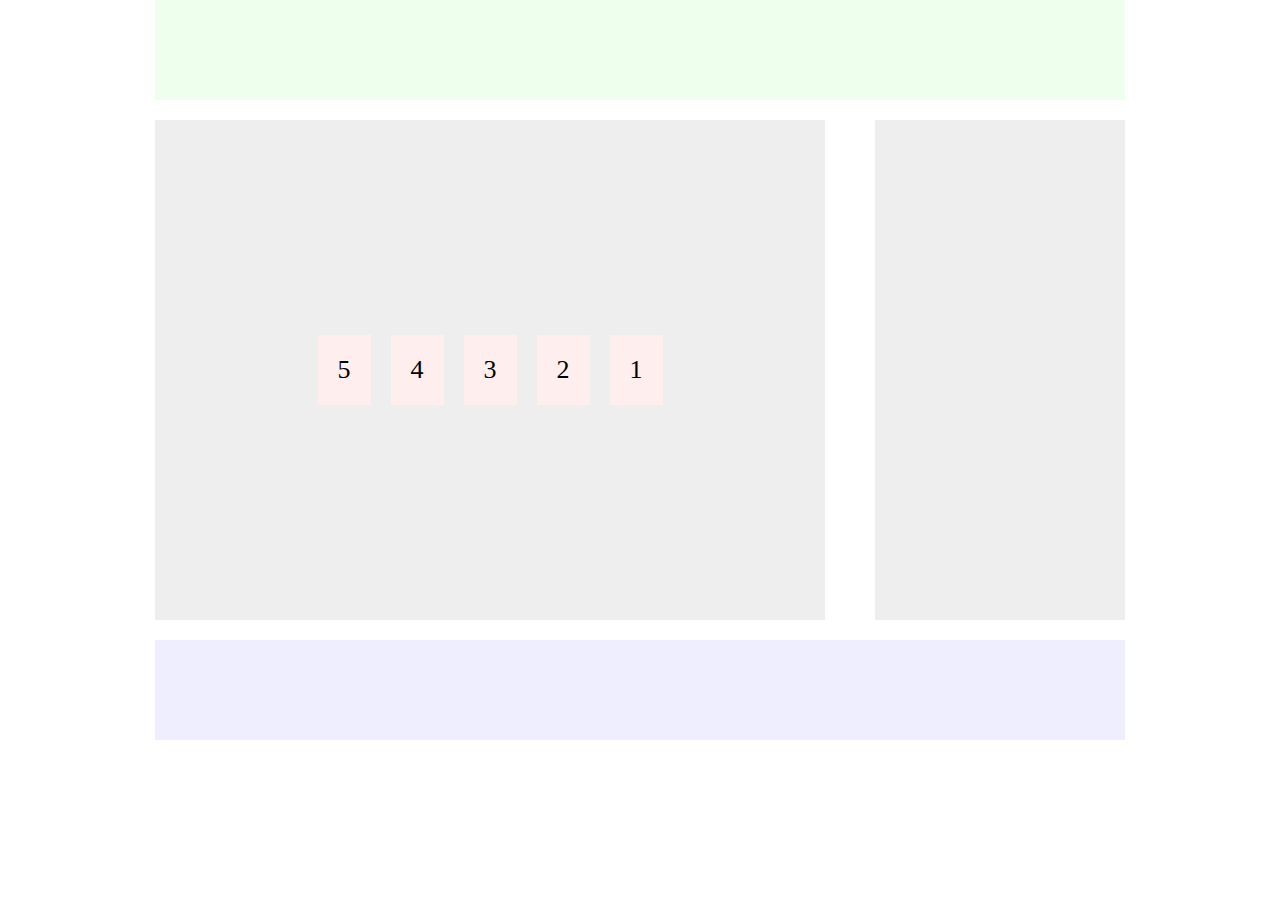
<file: Responsive_example/index.html>
<!DOCTYPE html>
<html lang="en">
<head>
	<meta charset="UTF-8">
	<title>Responsive example</title>
	<meta name="viewport" content="width=device-width, initial-scale=1">
	<link rel="stylesheet" href="css/styles.css">
</head>
<body>
	<div class="container">
		<header class="header">
			
		</header> <!-- header -->
	</div>
	<div class="container">
		<aside class="sidebar">
			
		</aside> <!-- sidebar -->

		<main class="main">
			<div class="el-holder">
				<span class="element">1</span>
				<span class="element">2</span>
				<span class="element">3</span>
				<span class="element">4</span>
				<span class="element">5</span>
			</div>
		</main> <!-- main -->

		<aside class="sidebar">
			
		</aside> <!-- sidebar -->
	</div>
	<div class="container">
		<footer class="footer">
			
		</footer> <!-- footer -->
	</div>
</body>
</html>
</file>
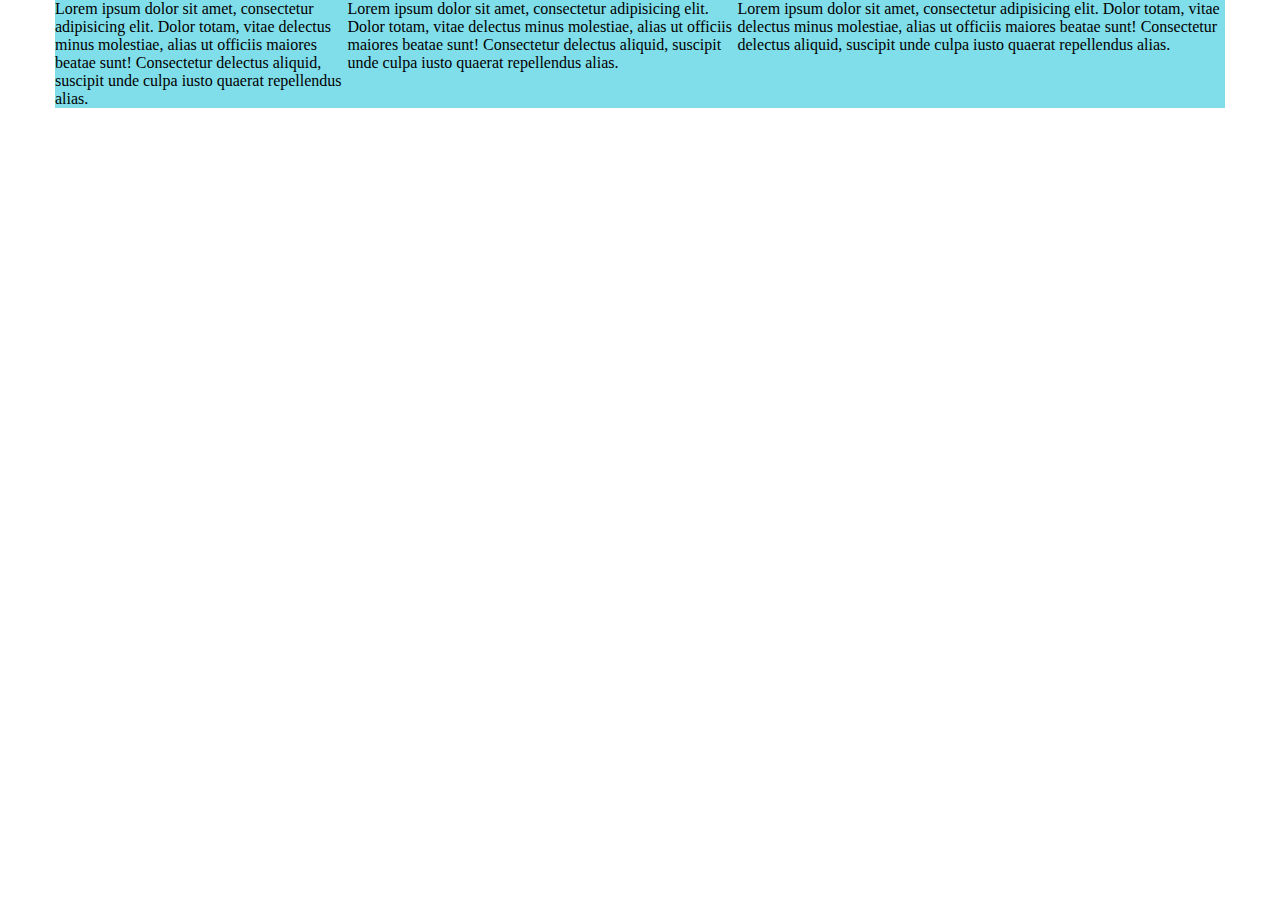
<file: test/index.html>
<!DOCTYPE html>
<html lang="en">

<head>
    <meta charset="UTF-8">
    <title>Document</title>
    <link rel="stylesheet" href="./style.css">
</head>

<body>
    <div class="area">
        <div class="row">
            <div class="col-xs-12 col-sm-6 col-lg-3">
                <span>Lorem ipsum dolor sit amet, consectetur adipisicing elit. Dolor totam, vitae delectus minus molestiae, alias ut officiis maiores beatae sunt! Consectetur delectus aliquid, suscipit unde culpa iusto quaerat repellendus alias.</span>
            </div>
            <div class="col-xs-6 col-sm-4 col-lg-4">
                <span>Lorem ipsum dolor sit amet, consectetur adipisicing elit. Dolor totam, vitae delectus minus molestiae, alias ut officiis maiores beatae sunt! Consectetur delectus aliquid, suscipit unde culpa iusto quaerat repellendus alias.</span></div>
            <div class="col-xs-6 col-sm-2 col-lg-5">
                <span>Lorem ipsum dolor sit amet, consectetur adipisicing elit. Dolor totam, vitae delectus minus molestiae, alias ut officiis maiores beatae sunt! Consectetur delectus aliquid, suscipit unde culpa iusto quaerat repellendus alias.</span></div>
        </div>
    </div>
</body>

</html>
</file>
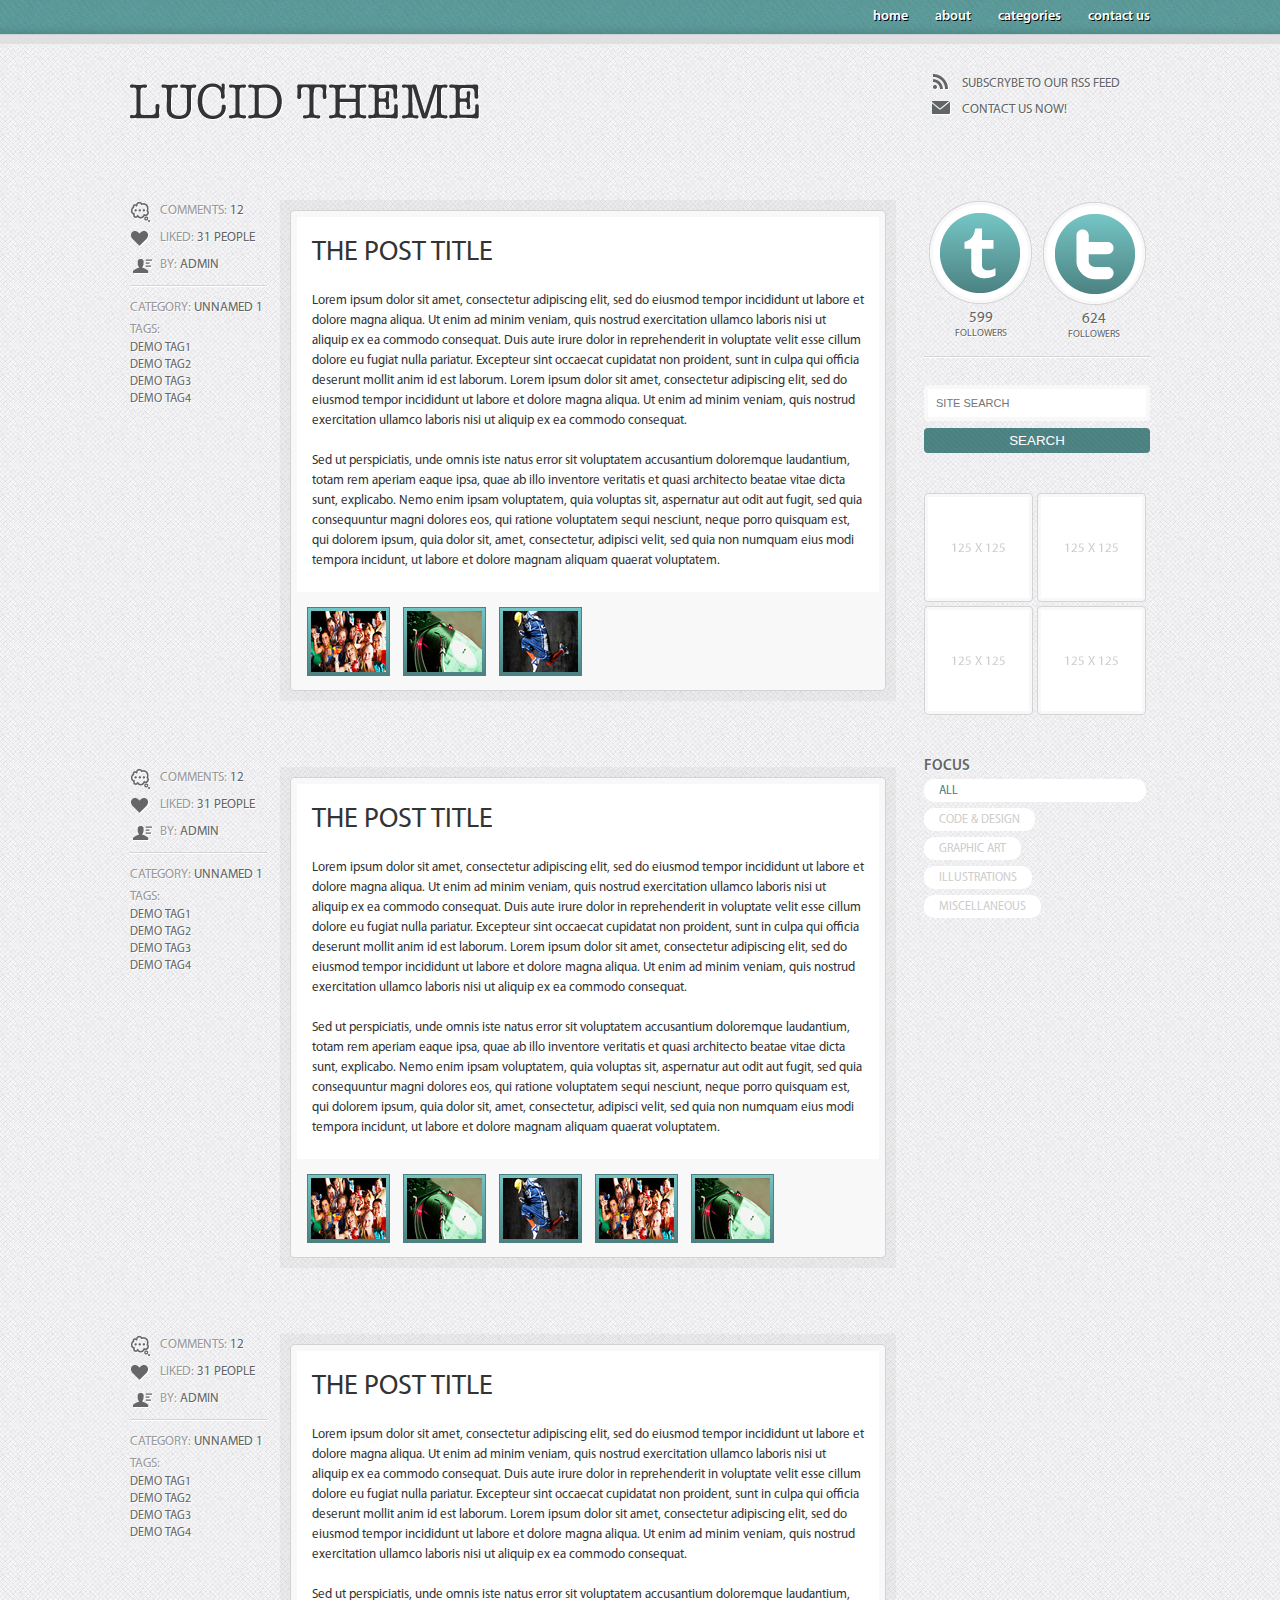
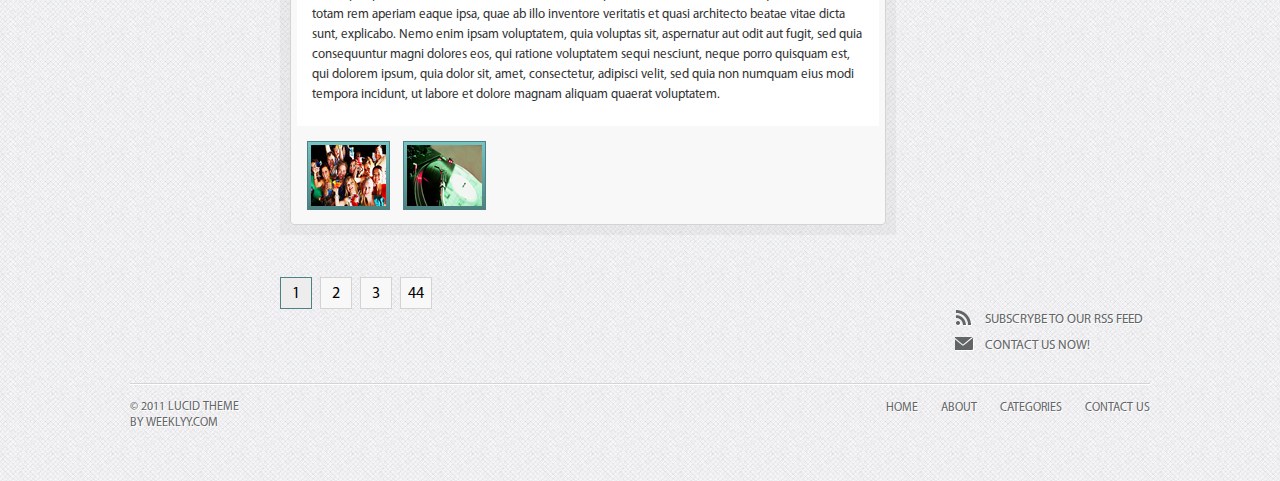
<file: bolotin/1-lucid-theme-markup/index.html>
<!DOCTYPE html>
<html lang="en">
<head>
	<meta charset="UTF-8">
	<title>Document</title>
	<link href="./css/reset.css" rel="stylesheet" />
	<link href="./css/style.css" rel="stylesheet" />

</head>
<body>


	<!--HEADER-->
	<header>

		<div class="head_line">
			<nav class="wrapper">
				<ul>
					<li><a href="#">home</a></li>
					<li><a href="#">about</a></li>
					<li><a href="#">categories</a></li>
					<li><a href="#">contact us</a></li>
				</ul>
			</nav>	
		</div>

		<div class="wrapper undermenu">
			<img class="logo" src="./img/logo.png" alt="logo">
			<div class="subscribe_head">
				<div class="subscribe rss">Subscrybe to our rss feed</div>
				<div class="subscribe contact">Contact us now!</div>
			</div>
		</div>

	</header>


	<!--MAIN-->
	<section id="main">
		<div class="container">

			<!--CONTENT-->
			<section class="content">

				<!--ARTICLE 1-->
				<article class="news_container">
					<div class="sidebar_news">
						<div class="comments"><span>comments:</span> 12</div>
						<div class="likes"><span>liked:</span> 31 people</div>
						<div class="posted"><span>by:</span> admin</div>

						<div class="line"></div>

						<span class="c1">category:</span> <span class="c2">unnamed 1</span>
						<span class="c1">Tags:</span>

						<ul>
							<li class="c2">Demo tag1</li>
							<li class="c2">Demo tag2</li>
							<li class="c2">Demo tag3</li>
							<li class="c2">Demo tag4</li>
						</ul>
					</div>

					<div class="content_news">					
						<div class="article_container">
							<div class="text">
								<h2>The Post Title</h2>

								<p>Lorem ipsum dolor sit amet, consectetur adipiscing elit, sed do eiusmod tempor incididunt ut labore et dolore magna aliqua. Ut enim ad minim veniam, quis nostrud exercitation ullamco laboris nisi ut aliquip ex ea commodo consequat. Duis aute irure dolor in reprehenderit in voluptate velit esse cillum dolore eu fugiat nulla pariatur. Excepteur sint occaecat cupidatat non proident, sunt in culpa qui officia deserunt mollit anim id est laborum. Lorem ipsum dolor sit amet, consectetur adipiscing elit, sed do eiusmod tempor incididunt ut labore et dolore magna aliqua. Ut enim ad minim veniam, quis nostrud exercitation ullamco laboris nisi ut aliquip ex ea commodo consequat. </p>

								<p>Sed ut perspiciatis, unde omnis iste natus error sit voluptatem accusantium doloremque laudantium, totam rem aperiam eaque ipsa, quae ab illo inventore veritatis et quasi architecto beatae vitae dicta sunt, explicabo. Nemo enim ipsam voluptatem, quia voluptas sit, aspernatur aut odit aut fugit, sed quia consequuntur magni dolores eos, qui ratione voluptatem sequi nesciunt, neque porro quisquam est, qui dolorem ipsum, quia dolor sit, amet, consectetur, adipisci velit, sed quia non numquam eius modi tempora incidunt, ut labore et dolore magnam aliquam quaerat voluptatem. </p>
							</div>

							<div class="gallery">
								<ul>
									<li><img src="./img/image1.png" alt=""></li>
									<li><img src="./img/image2.png" alt=""></li>
									<li><img src="./img/image3.png" alt=""></li>
								</ul>
							</div>

						</div>
					</div>
				</article>


				<!--ARTICLE 2-->
				<article class="news_container">
					<div class="sidebar_news">
						<div class="comments"><span>comments:</span> 12</div>
						<div class="likes"><span>liked:</span> 31 people</div>
						<div class="posted"><span>by:</span> admin</div>

						<div class="line"></div>

						<span class="c1">category:</span> <span class="c2">unnamed 1</span>
						<span class="c1">Tags:</span>

						<ul>
							<li class="c2">Demo tag1</li>
							<li class="c2">Demo tag2</li>
							<li class="c2">Demo tag3</li>
							<li class="c2">Demo tag4</li>
						</ul>
					</div>

					<div class="content_news">					
						<div class="article_container">
							<div class="text">
								<h2>The Post Title</h2>

								<p>Lorem ipsum dolor sit amet, consectetur adipiscing elit, sed do eiusmod tempor incididunt ut labore et dolore magna aliqua. Ut enim ad minim veniam, quis nostrud exercitation ullamco laboris nisi ut aliquip ex ea commodo consequat. Duis aute irure dolor in reprehenderit in voluptate velit esse cillum dolore eu fugiat nulla pariatur. Excepteur sint occaecat cupidatat non proident, sunt in culpa qui officia deserunt mollit anim id est laborum. Lorem ipsum dolor sit amet, consectetur adipiscing elit, sed do eiusmod tempor incididunt ut labore et dolore magna aliqua. Ut enim ad minim veniam, quis nostrud exercitation ullamco laboris nisi ut aliquip ex ea commodo consequat. </p>

								<p>Sed ut perspiciatis, unde omnis iste natus error sit voluptatem accusantium doloremque laudantium, totam rem aperiam eaque ipsa, quae ab illo inventore veritatis et quasi architecto beatae vitae dicta sunt, explicabo. Nemo enim ipsam voluptatem, quia voluptas sit, aspernatur aut odit aut fugit, sed quia consequuntur magni dolores eos, qui ratione voluptatem sequi nesciunt, neque porro quisquam est, qui dolorem ipsum, quia dolor sit, amet, consectetur, adipisci velit, sed quia non numquam eius modi tempora incidunt, ut labore et dolore magnam aliquam quaerat voluptatem. </p>
							</div>


							<div class="gallery">
								<ul>
									<li><img src="./img/image1.png" alt=""></li>
									<li><img src="./img/image2.png" alt=""></li>
									<li><img src="./img/image3.png" alt=""></li>
									<li><img src="./img/image1.png" alt=""></li>
									<li><img src="./img/image2.png" alt=""></li>
								</ul>

							</div>
						</div>
					</div>
				</article>


				<!--ARTICLE 3-->
				<article class="news_container">
					<div class="sidebar_news">
						<div class="comments"><span>comments:</span> 12</div>
						<div class="likes"><span>liked:</span> 31 people</div>
						<div class="posted"><span>by:</span> admin</div>

						<div class="line"></div>

						<span class="c1">category:</span> <span class="c2">unnamed 1</span>
						<span class="c1">Tags:</span>

						<ul>
							<li class="c2">Demo tag1</li>
							<li class="c2">Demo tag2</li>
							<li class="c2">Demo tag3</li>
							<li class="c2">Demo tag4</li>
						</ul>
					</div>

					<div class="content_news">					
						<div class="article_container">
							<div class="text">
								<h2>The Post Title</h2>

								<p>Lorem ipsum dolor sit amet, consectetur adipiscing elit, sed do eiusmod tempor incididunt ut labore et dolore magna aliqua. Ut enim ad minim veniam, quis nostrud exercitation ullamco laboris nisi ut aliquip ex ea commodo consequat. Duis aute irure dolor in reprehenderit in voluptate velit esse cillum dolore eu fugiat nulla pariatur. Excepteur sint occaecat cupidatat non proident, sunt in culpa qui officia deserunt mollit anim id est laborum. Lorem ipsum dolor sit amet, consectetur adipiscing elit, sed do eiusmod tempor incididunt ut labore et dolore magna aliqua. Ut enim ad minim veniam, quis nostrud exercitation ullamco laboris nisi ut aliquip ex ea commodo consequat. </p>

								<p>Sed ut perspiciatis, unde omnis iste natus error sit voluptatem accusantium doloremque laudantium, totam rem aperiam eaque ipsa, quae ab illo inventore veritatis et quasi architecto beatae vitae dicta sunt, explicabo. Nemo enim ipsam voluptatem, quia voluptas sit, aspernatur aut odit aut fugit, sed quia consequuntur magni dolores eos, qui ratione voluptatem sequi nesciunt, neque porro quisquam est, qui dolorem ipsum, quia dolor sit, amet, consectetur, adipisci velit, sed quia non numquam eius modi tempora incidunt, ut labore et dolore magnam aliquam quaerat voluptatem. </p>
							</div>

							<div class="gallery">
								<ul>
									<li><img src="./img/image1.png" alt=""></li>
									<li><img src="./img/image2.png" alt=""></li>
								</ul>
							</div>

						</div>
					</div>
				</article>

			</section>


			<!--SIDEBAR-->
			<aside id="sidebar">
				<div class="right-sidebar">

					<div class="follow">
						<img src="./img/t1.png">
						<span>599</span><br>FOLLOWERS
					</div>

					<div class="follow">
						<img src="./img/t2.png">
						<span>624</span><br>FOLLOWERS
					</div>


					<div class="line"></div>

					<input class="sitesearch" type="text" placeholder="SITE SEARCH">
					<input class="searchbutton" type="button" value="SEARCH">

					<div class="small_gall">
						<img src="./img/125.png">
						<img src="./img/125.png">
						<img src="./img/125.png">
						<img src="./img/125.png">
					</div>

					<div class="focus">
						<span class="header">FOCUS</span>	
						<span>All</span>	
						<span>code & design</span>	
						<span>graphic art</span>	
						<span>illustrations</span>	
						<span>miscellaneous</span>	
					</div>
				</div>
			</aside>


			<div class="pagination">
				<ul>
					<li class="active">1</li>
					<li>2</li>
					<li>3</li>
					<li>44</li>
				</ul>
			</div>


			<div class="subscribe_footer">
				<div class="subscribe rss">Subscrybe to our rss feed</div>
				<div class="subscribe contact">Contact us now!</div>
			</div>


		</div>
	</section>


	<!--FOOTER-->
	<footer id="footer">
		<div class="container">
			<div class="line"></div>
			<div class="copyright">
				<span>© 2011 LUCID THEME</span>
				<span>BY WEEKLYY.COM</span>
			</div>

			<nav class="footer_nav">
				<ul>
					<li><a href="#">home</a></li>
					<li><a href="#">about</a></li>
					<li><a href="#">categories</a></li>
					<li><a href="#">contact us</a></li>
				</ul>
			</nav>	

		</div>
	</footer>
</body>
</html>
</file>
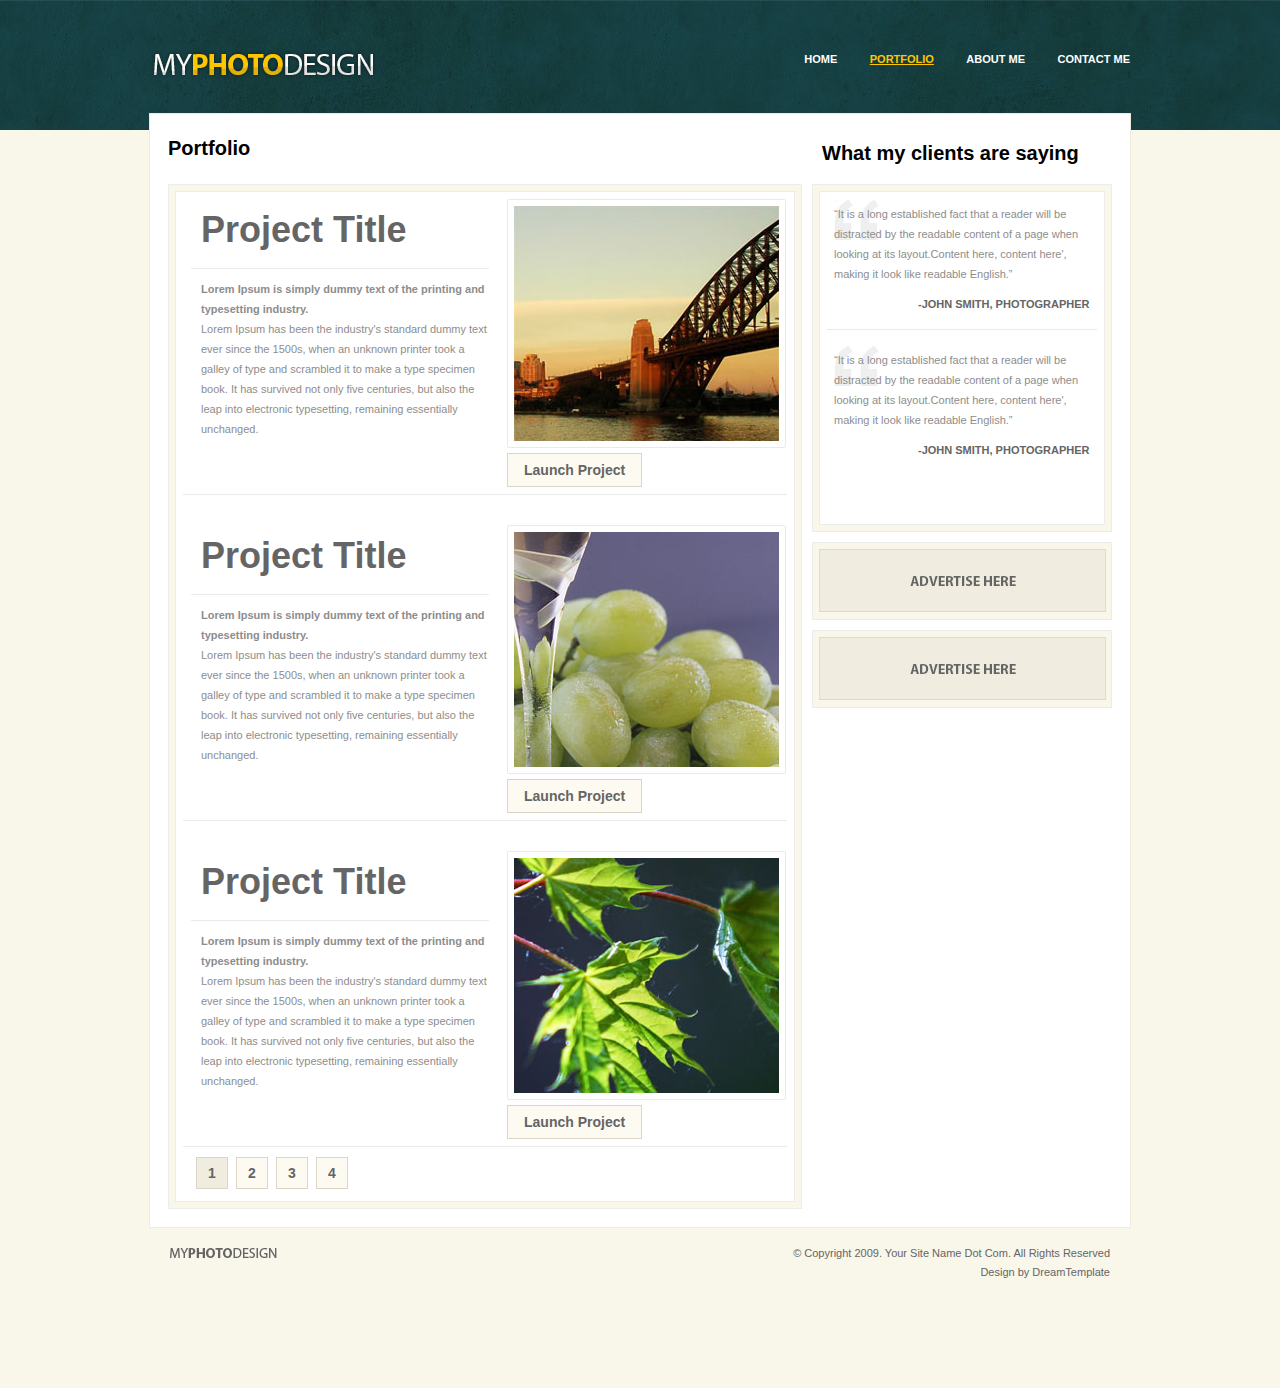
<file: bolotin/2-portfolio-markup/index.html>
<!DOCTYPE html>
<html lang="en">
<head>
	<meta charset="UTF-8">
	<title>DZ 2</title>
	<link href="./css/reset.css" rel="stylesheet" />
	<link href="./css/style.css" rel="stylesheet" />

</head>
<body>
	<!--HEADER-->
	<header id="header">
		<div class="header-wrapper">
			<img class="logo" src="./img/logo.png" alt="logo">

			<nav class="navigation">
				<ul>
					<li><a href="">Home</a></li>
					<li><a class="active" href="">Portfolio</a></li>
					<li><a href="">About me</a></li>
					<li><a href="">Contact me</a></li>
				</ul>
			</nav>
		</div>
	</header>

	<!--MAIN-->
	<main id="main" class="clearfix">

		<!--CONTENT-->
		<section id="content">
			<h1>Portfolio</h1>

			<div class="posts">
				<div class="white-container clearfix">


					<article>
						<div class="textbox">
							<h2>Project Title</h2>
							<div class="preview">
								<strong>Lorem Ipsum is simply dummy text of the printing and typesetting industry. </strong>
								<p>Lorem Ipsum has been the industry's standard dummy text ever since the 1500s, when an unknown printer took a galley of type and scrambled it to make a type specimen book. It has survived not only five centuries, but also the leap into electronic typesetting, remaining essentially unchanged. </p>
							</div>
						</div>

						<div class="imagebox">
							<img src="./img/image-1.jpg" alt="image 1">
							<button>Launch Project</button>
						</div>
					</article>

					<article>
						<div class="textbox">
							<h2>Project Title</h2>
							<div class="preview">
								<strong>Lorem Ipsum is simply dummy text of the printing and typesetting industry. </strong>
								<p>Lorem Ipsum has been the industry's standard dummy text ever since the 1500s, when an unknown printer took a galley of type and scrambled it to make a type specimen book. It has survived not only five centuries, but also the leap into electronic typesetting, remaining essentially unchanged. </p>
							</div>
						</div>

						<div class="imagebox">
							<img src="./img/image-2.jpg" alt="image 2">
							<button>Launch Project</button>
						</div>
					</article>

					<article>
						<div class="textbox">
							<h2>Project Title</h2>
							<div class="preview">
								<strong>Lorem Ipsum is simply dummy text of the printing and typesetting industry. </strong>
								<p>Lorem Ipsum has been the industry's standard dummy text ever since the 1500s, when an unknown printer took a galley of type and scrambled it to make a type specimen book. It has survived not only five centuries, but also the leap into electronic typesetting, remaining essentially unchanged. </p>
							</div>
						</div>

						<div class="imagebox">
							<img src="./img/image-3.jpg" alt="image 3">
							<button>Launch Project</button>
						</div>
					</article>

					<div class="pagination">
						<ul>
							<li class="active">1</li>
							<li>2</li>
							<li>3</li>
							<li>4</li>
						</ul>
					</div>

				</div>	
			</div>

		</section>

		<!--SIDEBAR-->
		<aside id="sidebar">
			<h2 class="sb-h1">What my clients are saying</h2>

			<div class="clients-say">
				<div class="white-container clearfix">

					<div class="quote">
						<blockquote>
							“It is a long established fact that a reader will be distracted by the readable content of a page when looking at its layout.Content here, content here', making it look like readable English.”
						</blockquote>
						<span class="author">-John Smith, photographer</span>
					</div>


					<div class="quote">
						<blockquote>
							“It is a long established fact that a reader will be distracted by the readable content of a page when looking at its layout.Content here, content here', making it look like readable English.”
						</blockquote>
						<span class="author">-John Smith, photographer</span>
					</div>

				</div>
			</div>

			<div class="clients-say">
				<img src="./img/adv.png" alt="adv1">
			</div>

			<div class="clients-say">
				<img src="./img/adv.png" alt="adv2">
			</div>		


		</aside>
	</main>
	
	<!--FOOTER-->
	<footer id="footer">
		<img class="logo-footer" src="./img/logo-footer.png" alt="logo-footer">	

		<div class="copyright">
			<span>© Copyright 2009. Your Site Name Dot Com. All Rights Reserved</span>
			<span>Design by DreamTemplate</span>
		</div>

	</footer>
</body>
</html>
</file>
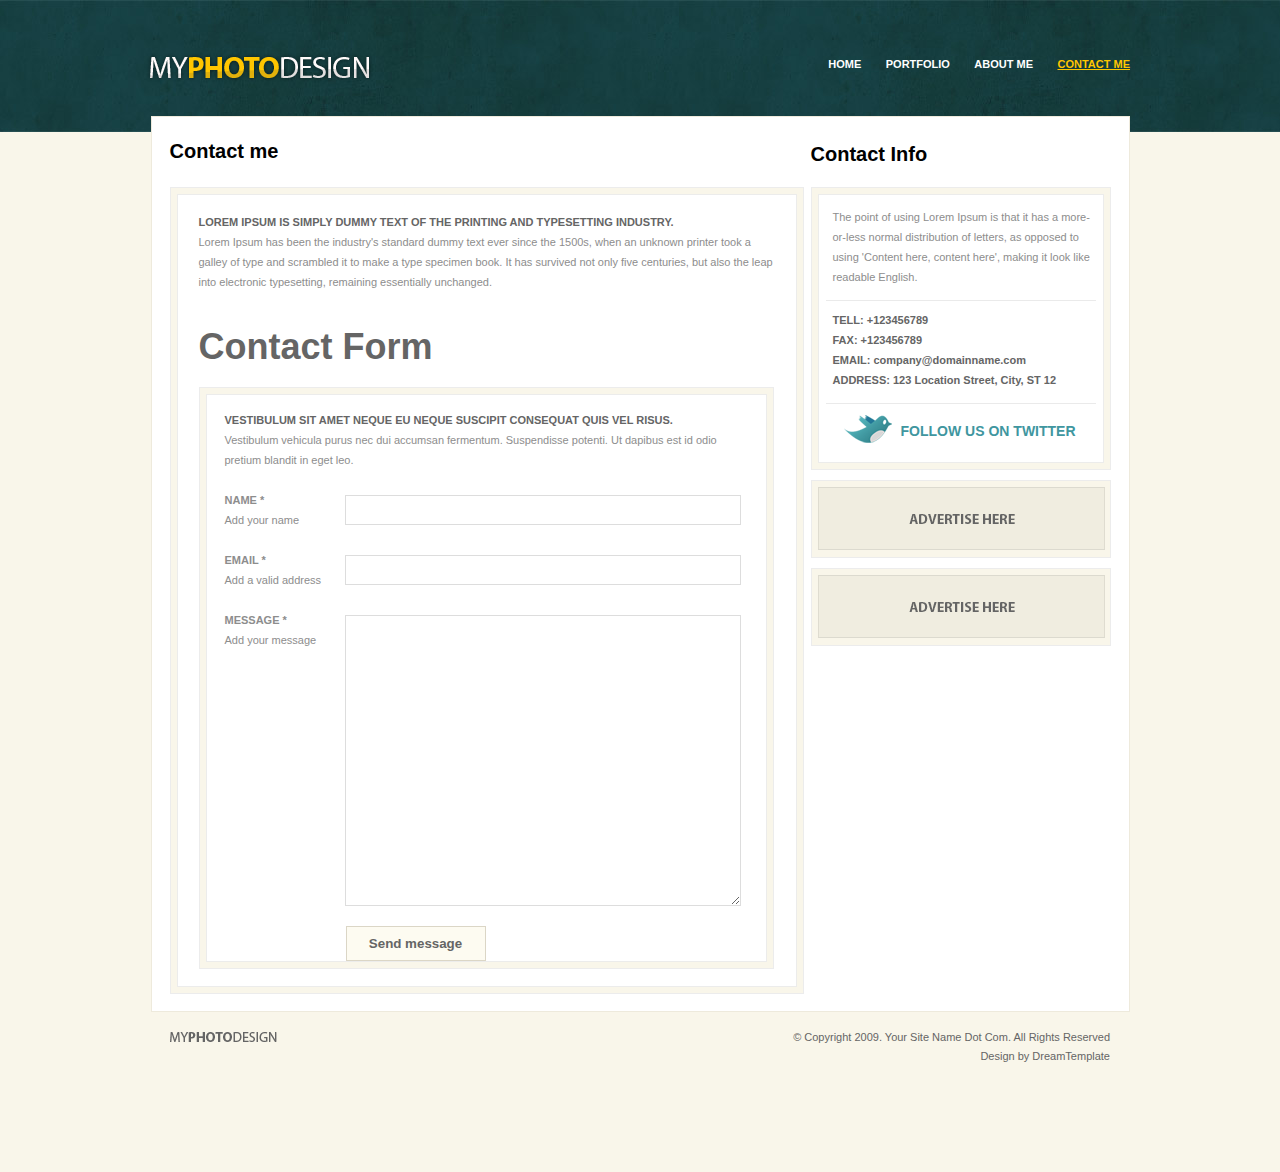
<file: bolotin/3-portfolio-contact/index.html>
<!DOCTYPE html>
<html lang="en">
<head>
	<meta charset="UTF-8">
	<title>DZ 3</title>
	<link href="./css/reset.css" rel="stylesheet" />
	<link href="./css/style.css" rel="stylesheet" />

</head>
<body>
	<!--HEADER-->
	<header id="header">
		<div class="header-wrapper">
			<img class="logo" src="./img/logo.png" alt="logo">

			<nav class="navigation">
				<ul>
					<li><a href="">Home</a></li>
					<li><a href="">Portfolio</a></li>
					<li><a href="">About me</a></li>
					<li><a class="active" href="">Contact me</a></li>
				</ul>
			</nav>
		</div>
	</header>

	<!--MAIN-->
	<main id="main" class="clearfix">

		<!--CONTENT-->
		<section id="content">
			<h1>Contact me</h1>

			<div class="posts">
				<div class="white-container clearfix">


					
						
						
							<div class="preview">
								<span class="upper-black-letters">Lorem Ipsum is simply dummy text of the printing and typesetting industry. </span>

								<p>Lorem Ipsum has been the industry's standard dummy text ever since the 1500s, when an unknown printer took a galley of type and scrambled it to make a type specimen book. It has survived not only five centuries, but also the leap into electronic typesetting, remaining essentially unchanged. </p>

								<h2>Contact Form</h2>

<div class="posts">								
	<div class="white-container clearfix forma">
		<span class="upper-black-letters">Vestibulum sit amet neque eu neque suscipit consequat quis vel risus.</span>
		<p>Vestibulum vehicula purus nec dui accumsan fermentum. Suspendisse potenti. Ut dapibus est id odio pretium blandit in eget leo.</p>

<form>
<div class="form-item clearfix">
	<input type="text" id="user-name" name="user-name"/>
    <label for="user-name">NAME *</label><br>
    <span>Add your name</span>
</div>

<div class="form-item clearfix">
	<input type="email" id="user-email" name="user-email"/>
    <label for="user-email">EMAIL *</label><br>
    <span>Add a valid address</span>
</div>

<div class="form-item clearfix">
	<textarea id="message-textarea" name="message-textarea"></textarea>
    <label for="message-textarea">MESSAGE *</label><br>
    <span>Add your message</span>
</div>

  

<div class="form-item clearfix">
    <input class="sbmt" type="submit" value="Send message"/>
</div>


</form>



	</div>
</div>


							</div>
				

					
				

	
	


				</div>	
			</div>

		</section>

		<!--SIDEBAR-->
		<aside id="sidebar">
			<h2 class="sb-h1">Contact Info</h2>

			<div class="clients-say">
				<div class="white-container clearfix">

					<div class="quote">
					
The point of using Lorem Ipsum is that it has a more-or-less normal distribution of letters, as opposed to using 'Content here, content here', making it look like readable English. 
					
				
					</div>


					<div class="quote">
					
							TELL: +123456789<br>
							FAX: +123456789<br>
							EMAIL: company@domainname.com<br>
							ADDRESS: 123 Location Street, City, ST 12<br>
				
				
					</div>
<div class="quote">
<img class="tw-img" src="./img/tweet.png" alt="tweeter">
<span class="tw-text">Follow us on Twitter</span>
</div>				

				</div>
			</div>

			<div class="clients-say">
				<img src="./img/adv.png" alt="adv1">
			</div>

			<div class="clients-say">
				<img src="./img/adv.png" alt="adv2">
			</div>		


		</aside>
	</main>
	
	<!--FOOTER-->
	<footer id="footer">
		<img class="logo-footer" src="./img/logo-footer.png" alt="logo-footer">	

		<div class="copyright">
			<span>© Copyright 2009. Your Site Name Dot Com. All Rights Reserved</span>
			<span>Design by DreamTemplate</span>
		</div>

	</footer>
</body>
</html>
</file>
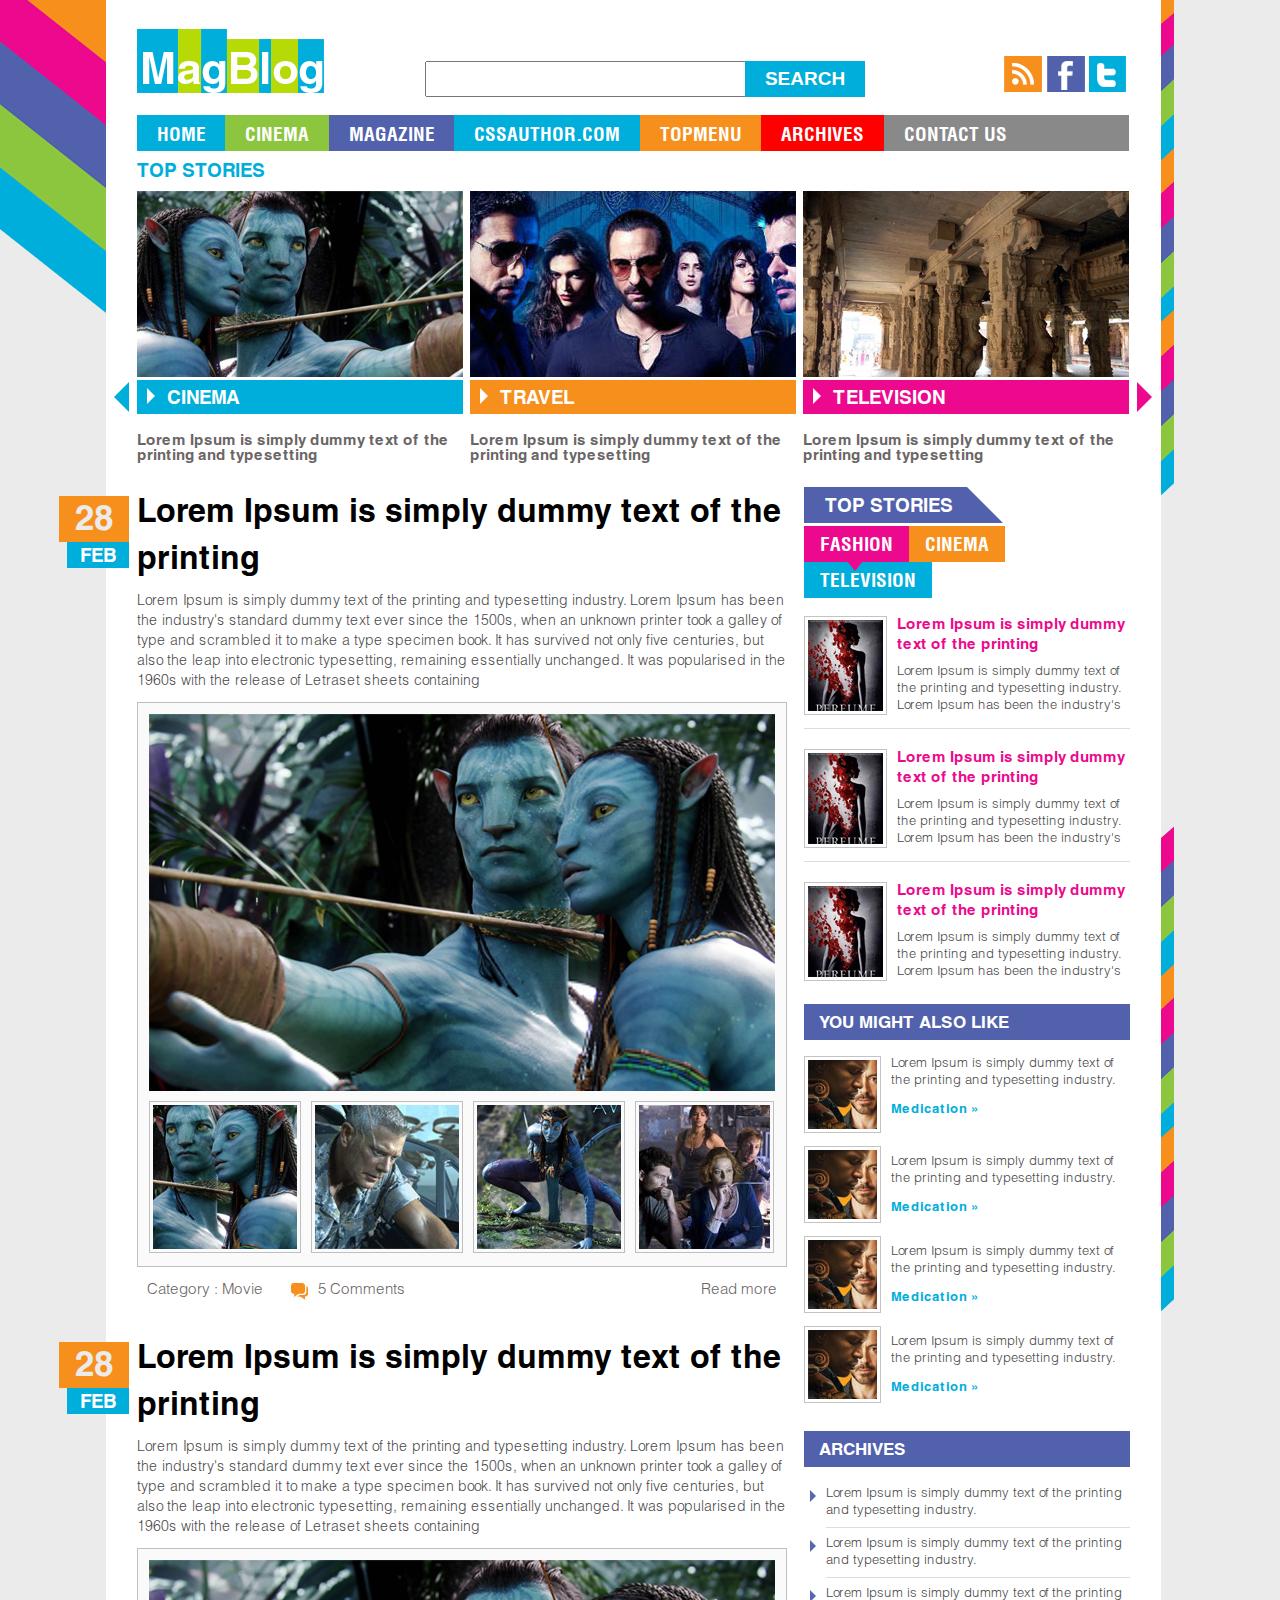
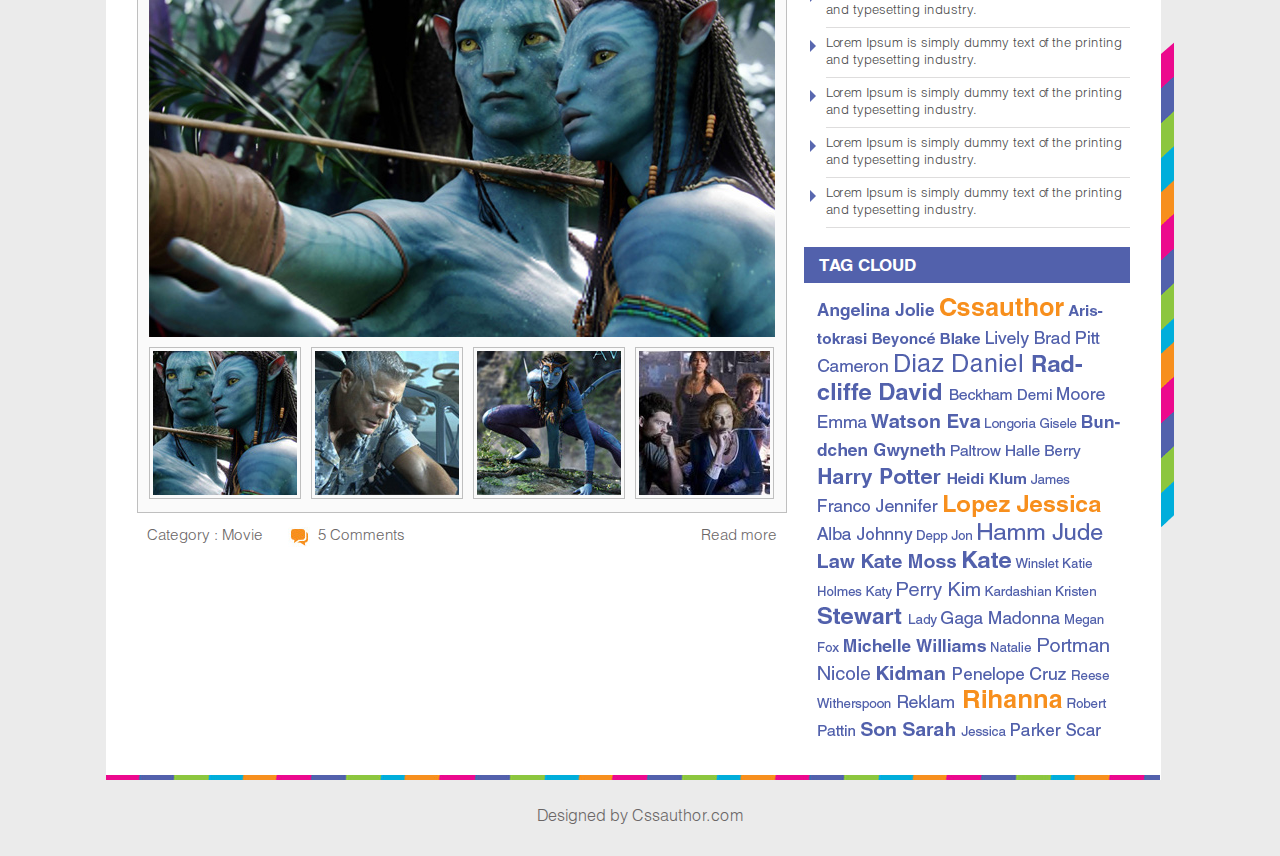
<file: bolotin/4-magblog/index.html>
<!DOCTYPE html>
<html lang="en">
<head>
	<meta charset="UTF-8">
	<title>DZ 4</title>
	<link href="./css/reset.css" rel="stylesheet" />
	<link href="./css/fonts.css" rel="stylesheet" />
	<link href="./css/style.css" rel="stylesheet" />
   	<link href="./css/tabs.css" rel="stylesheet" />
</head>
<body>
	<!--HEADER-->

<div class="wrapper clearfix">
	<img class="linez" src="./img/linez.png" alt="">
	<img class="bok" src="./img/bok.png" alt="">

	<div class="main">
			<header id="header" class="clearfix">
				<a href=""><img class="logo" src="./img/logo.png" alt=""></a>
				<div class="search-box"><input class="search" type="text"><input class="sbmt" type="submit" value="SEARCH"/></div>
				<div class="social">
					<a class="rss" href=""></a>
					<a class="fb" href=""></a>
					<a class="tv" href=""></a>

				</div>	

				<nav id="nav">
				<ul>
		
					<li><a href="">Home</a></li>
					<li><a href="">cinema</a></li>
					<li><a href="">Magazine</a></li>
					<li><a href="">Cssauthor.com</a></li>
					<li><a href="">Topmenu</a></li>
					<li><a href="">Archives</a></li>
					<li><a href="">Contact us</a></li>
				</ul>
			</header>

		<div class="slider clearfix">
			<h1>TOP STORIES</h1>
			<div class="block">
				<img src="./img/block1.jpg" alt="">
				<span class="cinema-block">CINEMA</span>
				<span class="blocktext">Lorem Ipsum is simply dummy text of the printing and typesetting</span>
			</div>

			<div class="block">
				<img src="./img/block2.jpg" alt="">
				<span class="travel-block">TRAVEL</span>
				<span class="blocktext">Lorem Ipsum is simply dummy text of the printing and typesetting</span>
			</div>

			<div class="block">
				<img src="./img/block3.jpg" alt="">
				<span class="tele-block">TELEVISION</span>	
				<span class="blocktext">Lorem Ipsum is simply dummy text of the printing and typesetting</span>
			</div>
		</div>	

		<content id="content">
			<article class="clearfix">
				<span class="orange-block">28</span>
				<span class="blue-block">FEB</span>
				<h2>Lorem Ipsum is simply dummy text of the printing </h2>
				<p>Lorem Ipsum is simply dummy text of the printing and typesetting industry. Lorem Ipsum has been the industry's standard dummy text ever since the 1500s, when an unknown printer took a galley of type and scrambled it to make a type specimen book. It has survived not only five centuries, but also the leap into electronic typesetting, remaining essentially unchanged. It was popularised in the 1960s with the release of Letraset sheets containing </p>

				<div class="gall-post clearfix">
					<img src="./img/avatar1.jpg" alt="">
					<img src="./img/pic1.jpg" alt="">
					<img src="./img/pic2.jpg" alt="">
					<img src="./img/pic3.jpg" alt="">
					<img src="./img/pic4.jpg" alt="">
				</div>

				<span class="category-name">Category : Movie</span>
				<span class="comments-count">5 Comments</span>
				<span class="read-more">Read more</span>

			</article>


			<article class="clearfix">
				<span class="orange-block">28</span>
				<span class="blue-block">FEB</span>
				<h2>Lorem Ipsum is simply dummy text of the printing </h2>
				<p>Lorem Ipsum is simply dummy text of the printing and typesetting industry. Lorem Ipsum has been the industry's standard dummy text ever since the 1500s, when an unknown printer took a galley of type and scrambled it to make a type specimen book. It has survived not only five centuries, but also the leap into electronic typesetting, remaining essentially unchanged. It was popularised in the 1960s with the release of Letraset sheets containing </p>

				<div class="gall-post clearfix">
					<img src="./img/avatar1.jpg" alt="">
					<img src="./img/pic1.jpg" alt="">
					<img src="./img/pic2.jpg" alt="">
					<img src="./img/pic3.jpg" alt="">
					<img src="./img/pic4.jpg" alt="">
				</div>

				<span class="category-name">Category : Movie</span>
				<span class="comments-count">5 Comments</span>
				<span class="read-more">Read more</span>

			</article>
		</content>

		<aside class="clearfix">
			<h2>TOP STORIES</h2>


			<section class="tabs clearfix">
				<input id="tab_1" type="radio" name="tab" checked="checked" />
				<input id="tab_2" type="radio" name="tab" />
				<input id="tab_3" type="radio" name="tab" />
				
				<label for="tab_1" id="tab_l1">FASHION</label>
				<label for="tab_2" id="tab_l2">CINEMA</label>
				<label for="tab_3" id="tab_l3">TELEVISION</label>
				<div style="clear:both"></div>

				<div class="tabs_cont">

					<div id="tab_c1">
						<div class="small-article clearfix">
							<img src="./img/pic5.jpg">
						  	<h3>Lorem Ipsum is simply dummy text of the printing</h3>
						  	<p>Lorem Ipsum is simply dummy text of the printing and typesetting industry. Lorem Ipsum has been the industry's </p>
						</div>

						<div class="small-article clearfix">
							<img src="./img/pic5.jpg">
						  	<h3>Lorem Ipsum is simply dummy text of the printing</h3>
						  	<p>Lorem Ipsum is simply dummy text of the printing and typesetting industry. Lorem Ipsum has been the industry's </p>
						</div>

						<div class="small-article clearfix">
							<img src="./img/pic5.jpg">
						  	<h3>Lorem Ipsum is simply dummy text of the printing</h3>
						  	<p>Lorem Ipsum is simply dummy text of the printing and typesetting industry. Lorem Ipsum has been the industry's </p>
						</div>
					</div>

					<div id="tab_c2">
						<div class="small-article clearfix">
							<img src="./img/pic5-1.jpg">
						  	<h3>Lorem Ipsum is simply dummy text of the printing</h3>
						  	<p>Lorem Ipsum is simply dummy text of the printing and typesetting industry. Lorem Ipsum has been the industry's </p>
						</div>

						<div class="small-article clearfix">
							<img src="./img/pic5-1.jpg">
						  	<h3>Lorem Ipsum is simply dummy text of the printing</h3>
						  	<p>Lorem Ipsum is simply dummy text of the printing and typesetting industry. Lorem Ipsum has been the industry's </p>
						</div>

						<div class="small-article clearfix">
							<img src="./img/pic5-1.jpg">
						  	<h3>Lorem Ipsum is simply dummy text of the printing</h3>
						  	<p>Lorem Ipsum is simply dummy text of the printing and typesetting industry. Lorem Ipsum has been the industry's </p>
						</div>

					</div>


					<div id="tab_c3">
						<div class="small-article clearfix">
							<img src="./img/pic5-2.jpg">
						  	<h3>Lorem Ipsum is simply dummy text of the printing</h3>
						  	<p>Lorem Ipsum is simply dummy text of the printing and typesetting industry. Lorem Ipsum has been the industry's </p>
						</div>

						<div class="small-article clearfix">
							<img src="./img/pic5-2.jpg">
						  	<h3>Lorem Ipsum is simply dummy text of the printing</h3>
						  	<p>Lorem Ipsum is simply dummy text of the printing and typesetting industry. Lorem Ipsum has been the industry's </p>
						</div>

						<div class="small-article clearfix">
							<img src="./img/pic5-2.jpg">
						  	<h3>Lorem Ipsum is simply dummy text of the printing</h3>
						  	<p>Lorem Ipsum is simply dummy text of the printing and typesetting industry. Lorem Ipsum has been the industry's </p>
						</div>

					</div>

				</div>
			</section>

			<section class="also-like clearfix">
				<h3>YOU MIGHT ALSO LIKE</h3>

				<div class="small-also-like clearfix">
					<img src="./img/pic6.jpg">
					<p>Lorem Ipsum is simply dummy text of the printing and typesetting industry.</p> 
					<a href="">Medication »</a>
				</div>

				<div class="small-also-like clearfix">
					<img src="./img/pic6.jpg">
					<p>Lorem Ipsum is simply dummy text of the printing and typesetting industry.</p> 
					<a href="">Medication »</a>
				</div>

				<div class="small-also-like clearfix">
					<img src="./img/pic6.jpg">
					<p>Lorem Ipsum is simply dummy text of the printing and typesetting industry.</p> 
					<a href="">Medication »</a>
				</div>

				<div class="small-also-like clearfix">
					<img src="./img/pic6.jpg">
					<p>Lorem Ipsum is simply dummy text of the printing and typesetting industry.</p> 
					<a href="">Medication »</a>
				</div>

			</section>


			<section class="archives clearfix">
				<h3>Archives</h3>

					<div class="arh-item">
						<p>Lorem Ipsum is simply dummy text of the printing and typesetting industry. </p>
					</div>

					<div class="arh-item">
						<p>Lorem Ipsum is simply dummy text of the printing and typesetting industry. </p>
					</div>

					<div class="arh-item">
						<p>Lorem Ipsum is simply dummy text of the printing and typesetting industry. </p>
					</div>

					<div class="arh-item">
						<p>Lorem Ipsum is simply dummy text of the printing and typesetting industry. </p>
					</div>

					<div class="arh-item">
						<p>Lorem Ipsum is simply dummy text of the printing and typesetting industry. </p>
					</div>

					<div class="arh-item">
						<p>Lorem Ipsum is simply dummy text of the printing and typesetting industry. </p>
					</div>

					<div class="arh-item">
						<p>Lorem Ipsum is simply dummy text of the printing and typesetting industry. </p>
					</div>



			</section>

			<section class="tag-cloud clearfix">
				<h3>Tag cloud</h3>

				<img src="./img/tags.png">
			</section>

		</aside>
			
	</div>	

	<img class="bottom-line" src="./img/bottom.jpg">
</div>

<footer>
<span>Designed by Cssauthor.com</span>
</footer>
</body>
</html>
</file>
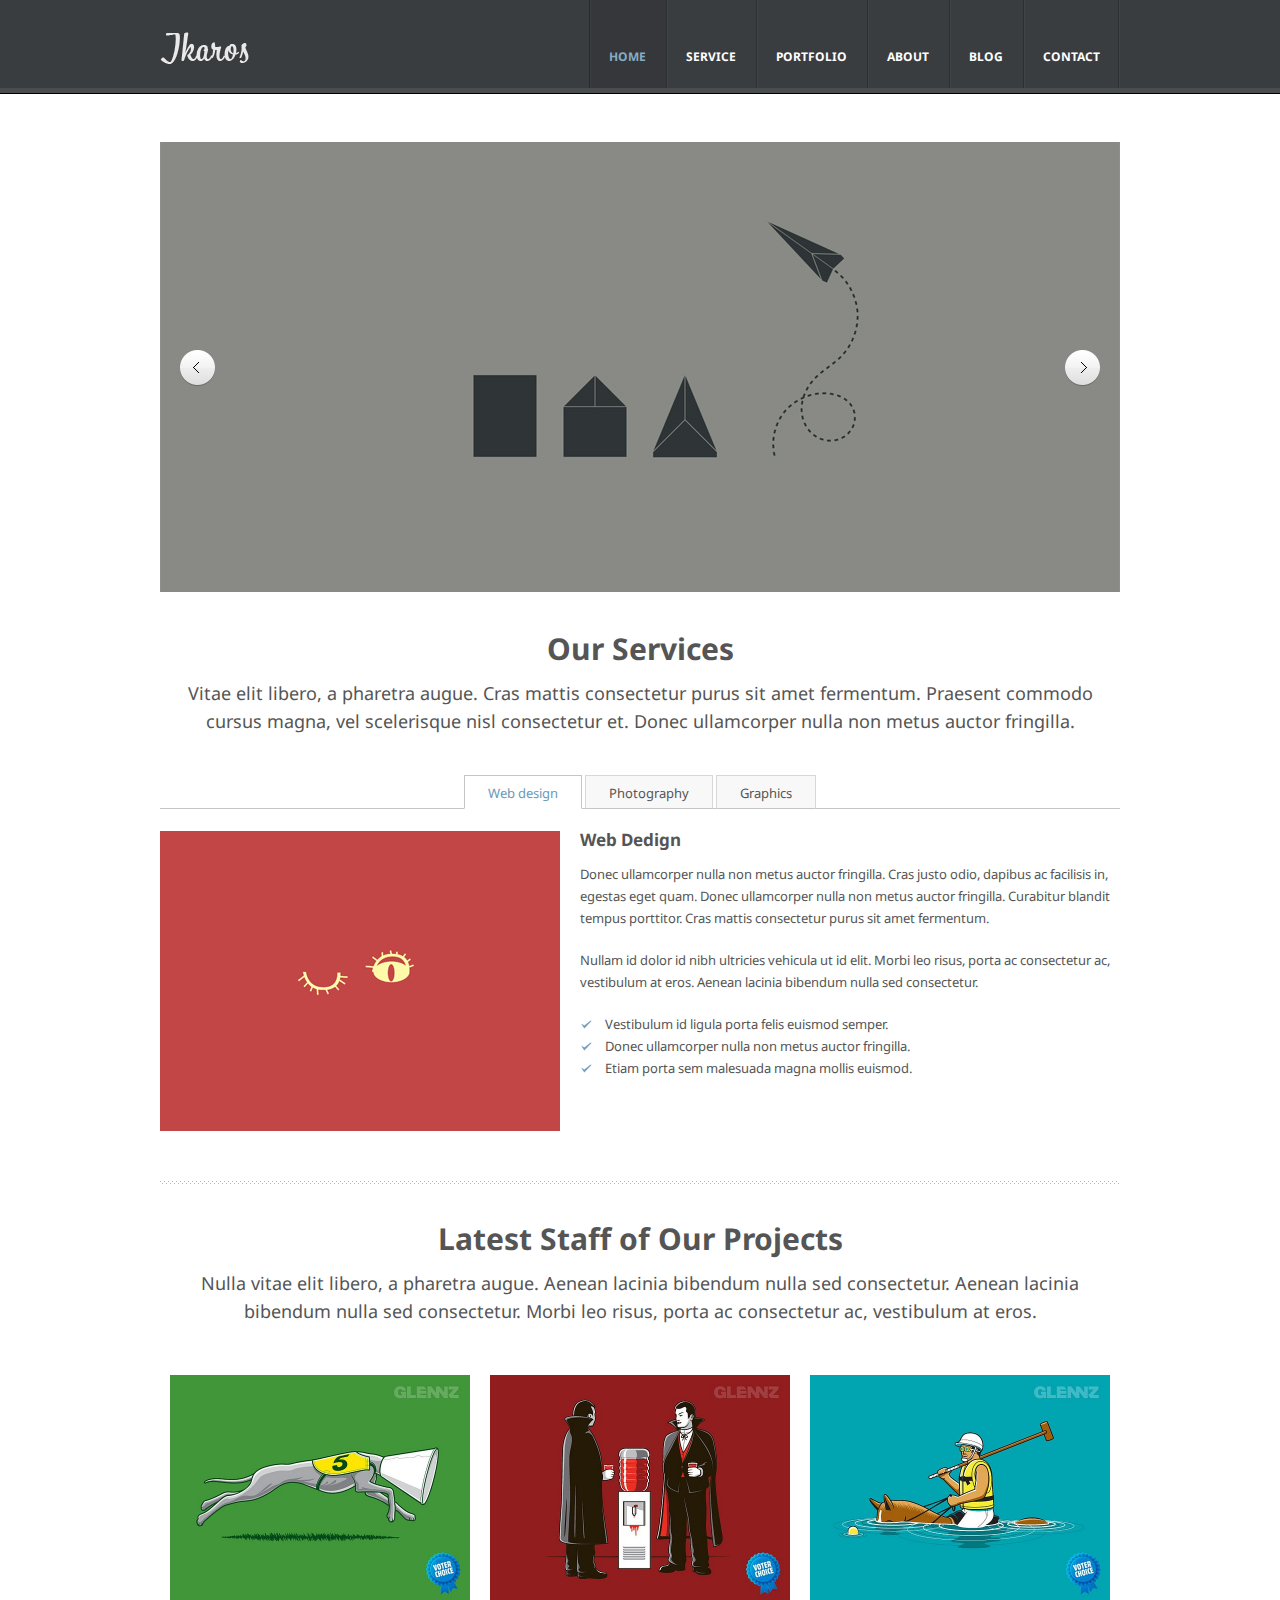
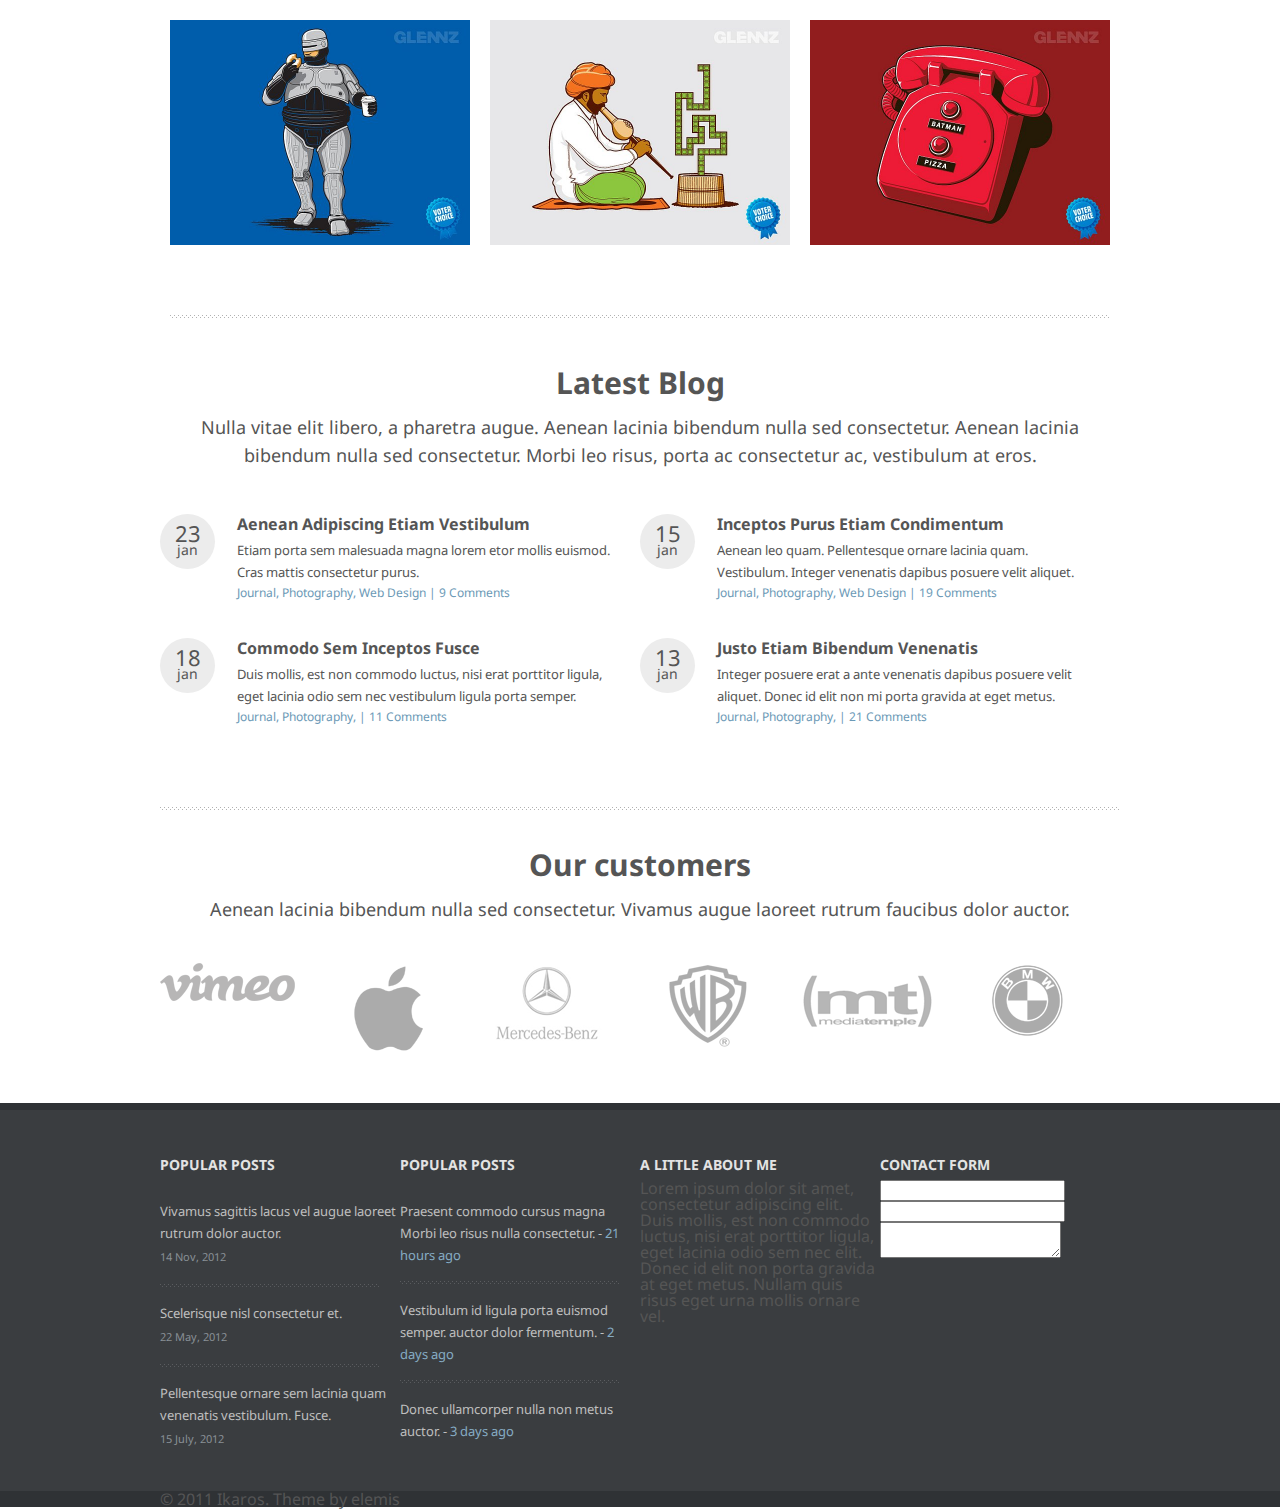
<file: bolotin/5-ikarus/index.html>
<!DOCTYPE html>
<html lang="en">

<head>
    <meta charset="UTF-8">
    <meta name="viewport" content="width=device-width, initial-scale=1">
    <title>DZ 4</title>
    <link href="./css/reset.css" rel="stylesheet" />
    <link href="./css/style.css" rel="stylesheet" />
    <link href="./css/tabs.css" rel="stylesheet" />
    <link href="./css/w767.css" rel="stylesheet" />
    <link href="./css/w1023.css" rel="stylesheet" />
    <link href='https://fonts.googleapis.com/css?family=Droid+Sans:400,700' rel='stylesheet' type='text/css'>

    <body>
        <div class="area">
            <div class="row">
                <div class="col-sm-3 col-md-3"><img class="logo" src="./img/logo.png" alt=""></div>
                <div class="col-sm-9 col-md-9">
                    <nav class="navigation">
                        <ul>
                            <li><a class="active" href="#">Home</a></li>
                            <li><a href="#">Service</a></li>
                            <li><a href="#">Portfolio</a></li>
                            <li><a href="#">About</a></li>
                            <li><a href="#">Blog</a></li>
                            <li><a href="#">Contact</a></li>
                        </ul>
                    </nav>
                </div>
            </div>
            <div class="row">
                <div class="col-sm-12 col-md-12 ">
                    <img class="slider" src="./img/slide.jpg" alt="">
                </div>
            </div>
            <div class="row">
                <div class="col-sm-12 col-md-12 ">
                    <div class="some-text">
                        <h1>Our Services</h1>
                        <p class="main-text">Vitae elit libero, a pharetra augue. Cras mattis consectetur purus sit amet fermentum. Praesent commodo cursus magna, vel scelerisque nisl consectetur et. Donec ullamcorper nulla non metus auctor fringilla.</p>
                        <section class="tabs clearfix">
                            <input id="tab_1" type="radio" name="tab" checked="checked" />
                            <input id="tab_2" type="radio" name="tab" />
                            <input id="tab_3" type="radio" name="tab" />
                            <label for="tab_1" id="tab_l1">Web design</label>
                            <label for="tab_2" id="tab_l2">Photography</label>
                            <label for="tab_3" id="tab_l3">Graphics</label>
                            <div style="clear:both"></div>
                            <div class="tabs_cont">
                                <div id="tab_c1">
                                    <div class="row">
                                        <div class="col-sm-5 col-md-5">
                                            <img class="image-fit" src="./img/red.jpg" alt="">
                                        </div>
                                        <div class="col-sm-7 col-md-7 tab-text">
                                            <h2>Web Dedign</h2>
                                            <p>Donec ullamcorper nulla non metus auctor fringilla. Cras justo odio, dapibus ac facilisis in, egestas eget quam. Donec ullamcorper nulla non metus auctor fringilla. Curabitur blandit tempus porttitor. Cras mattis consectetur purus sit amet fermentum.</p>
                                            <p>Nullam id dolor id nibh ultricies vehicula ut id elit. Morbi leo risus, porta ac consectetur ac, vestibulum at eros. Aenean lacinia bibendum nulla sed consectetur. </p>
                                            <ul>
                                                <li>Vestibulum id ligula porta felis euismod semper.</li>
                                                <li>Donec ullamcorper nulla non metus auctor fringilla.</li>
                                                <li>Etiam porta sem malesuada magna mollis euismod.</li>
                                            </ul>
                                        </div>
                                    </div>
                                </div>
                                <div id="tab_c2">
                                    <div class="row">
                                        <div class="col-sm-5 col-md-5">
                                            <img class="image-fit" src="./img/red.jpg" alt="">
                                        </div>
                                        <div class="col-sm-7 col-md-7 tab-text">
                                            <h2>Photography</h2>
                                            <p>Donec ullamcorper nulla non metus auctor fringilla. Cras justo odio, dapibus ac facilisis in, egestas eget quam. Donec ullamcorper nulla non metus auctor fringilla. Curabitur blandit tempus porttitor. Cras mattis consectetur purus sit amet fermentum.</p>
                                            <p>Nullam id dolor id nibh ultricies vehicula ut id elit. Morbi leo risus, porta ac consectetur ac, vestibulum at eros. Aenean lacinia bibendum nulla sed consectetur. </p>
                                            <ul>
                                                <li>Vestibulum id ligula porta felis euismod semper.</li>
                                                <li>Donec ullamcorper nulla non metus auctor fringilla.</li>
                                                <li>Etiam porta sem malesuada magna mollis euismod.</li>
                                            </ul>
                                        </div>
                                    </div>
                                </div>
                                <div id="tab_c3">
                                    <div class="row">
                                        <div class="col-sm-5 col-md-5">
                                            <img class="image-fit" src="./img/red.jpg" alt="">
                                        </div>
                                        <div class="col-sm-7 col-md-7 tab-text">
                                            <h2>Graphics</h2>
                                            <p>Donec ullamcorper nulla non metus auctor fringilla. Cras justo odio, dapibus ac facilisis in, egestas eget quam. Donec ullamcorper nulla non metus auctor fringilla. Curabitur blandit tempus porttitor. Cras mattis consectetur purus sit amet fermentum.</p>
                                            <p>Nullam id dolor id nibh ultricies vehicula ut id elit. Morbi leo risus, porta ac consectetur ac, vestibulum at eros. Aenean lacinia bibendum nulla sed consectetur. </p>
                                            <ul>
                                                <li>Vestibulum id ligula porta felis euismod semper.</li>
                                                <li>Donec ullamcorper nulla non metus auctor fringilla.</li>
                                                <li>Etiam porta sem malesuada magna mollis euismod.</li>
                                            </ul>
                                        </div>
                                    </div>
                                </div>
                            </div>
                        </section>
                        <div class="row">
                            <div class="col-sm-12 col-md-12">
                                <div class="line-1"></div>
                            </div>
                        </div>
                        <section class="gallery">
                            <h3>Latest Staff of Our Projects</h3>
                            <p class="main-text">Nulla vitae elit libero, a pharetra augue. Aenean lacinia bibendum nulla sed consectetur. Aenean lacinia bibendum nulla sed consectetur. Morbi leo risus, porta ac consectetur ac, vestibulum at eros.</p>
                            <div class="row">
                                <div class="col-sm-6 col-md-4"><img class="image-fit" src="./img/pic1.jpg" alt=""></div>
                                <div class="col-sm-6 col-md-4"><img class="image-fit" src="./img/pic2.jpg" alt=""></div>
                                <div class="col-sm-6 col-md-4"><img class="image-fit" src="./img/pic3.jpg" alt=""></div>
                                <div class="col-sm-6 col-md-4"><img class="image-fit" src="./img/pic4.jpg" alt=""></div>
                                <div class="col-sm-6 col-md-4"><img class="image-fit" src="./img/pic6.jpg" alt=""></div>
                                <div class="col-sm-6 col-md-4"><img class="image-fit" src="./img/pic5.jpg" alt=""></div>
                            </div>
                            <div class="row">
                                <div class="col-sm-12 col-md-12">
                                    <div class="line-1"></div>
                                </div>
                            </div>
                        </section>
                        <section class="lastest-posts">
                            <h3>Latest Blog</h3>
                            <p class="main-text">Nulla vitae elit libero, a pharetra augue. Aenean lacinia bibendum nulla sed consectetur. Aenean lacinia bibendum nulla sed consectetur. Morbi leo risus, porta ac consectetur ac, vestibulum at eros.</p>
                            <div class="row">
                                <div class="col-sm-12 col-md-6 small-news">
                                    <div class="circle">23
                                        <br><span>jan</span></div>
                                    <div class="thumb">
                                        <h4>Aenean Adipiscing Etiam Vestibulum</h4>
                                        <p>Etiam porta sem malesuada magna lorem etor mollis euismod. Cras mattis consectetur purus.</p>
                                        <span>Journal, Photography, Web Design  |  9 Comments</span>
                                    </div>
                                </div>
                                <div class="col-sm-12 col-md-6 small-news">
                                    <div class="circle">15
                                        <br><span>jan</span></div>
                                    <div class="thumb">
                                        <h4>Inceptos Purus Etiam Condimentum</h4>
                                        <p>Aenean leo quam. Pellentesque ornare lacinia quam. Vestibulum. Integer venenatis dapibus posuere velit aliquet.</p>
                                        <span>Journal, Photography, Web Design  |  19 Comments</span>
                                    </div>
                                </div>
                                <div class="col-sm-12 col-md-6 small-news">
                                    <div class="circle">18
                                        <br><span>jan</span></div>
                                    <div class="thumb">
                                        <h4>Commodo Sem Inceptos Fusce</h4>
                                        <p>Duis mollis, est non commodo luctus, nisi erat porttitor ligula, eget lacinia odio sem nec vestibulum ligula porta semper.</p>
                                        <span>Journal, Photography,  |  11 Comments</span>
                                    </div>
                                </div>
                                <div class="col-sm-12 col-md-6 small-news">
                                    <div class="circle">13
                                        <br><span>jan</span></div>
                                    <div class="thumb">
                                        <h4>Justo Etiam Bibendum Venenatis</h4>
                                        <p>Integer posuere erat a ante venenatis dapibus posuere velit aliquet. Donec id elit non mi porta gravida at eget metus.</p>
                                        <span>Journal, Photography,  |  21 Comments</span>
                                    </div>
                                </div>
                            </div>
                            <div class="row">
                                <div class="col-sm-12 col-md-12">
                                    <div class="line-1"></div>
                                </div>
                            </div>
                        </section>
                        <section class="our-customers">
                            <h3>Our customers</h3>
                            <p class="main-text">Aenean lacinia bibendum nulla sed consectetur. Vivamus augue laoreet rutrum faucibus dolor auctor. </p>
                            <div class="row">
                                <div class="col-sm-2 col-md-2 visota"><img class="image-fit" src="./img/cl-1.png" alt=""></div>
                                <div class="col-sm-2 col-md-2 visota"><img class="image-fit" src="./img/cl-2.png" alt=""></div>
                                <div class="col-sm-2 col-md-2 visota"><img class="image-fit" src="./img/cl-3.png" alt=""></div>
                                <div class="col-sm-2 col-md-2 visota"><img class="image-fit" src="./img/cl-4.png" alt=""></div>
                                <div class="col-sm-2 col-md-2 visota"><img class="image-fit" src="./img/cl-5.png" alt=""></div>
                                <div class="col-sm-2 col-md-2 visota"><img class="image-fit" src="./img/cl-6.png" alt=""></div>
                            </div>
                        </section>
                    </div>
                </div>
            </div>
        </div>
        <section id="footer">
            <div class="area">
                <div class="row">
                    <div class="col-sm-6 col-md-3">
                        <span class="f-head">Popular Posts</span>
                        <div class="shot_popular">
                            <p>Vivamus sagittis lacus vel augue laoreet rutrum dolor auctor.</p>
                            <span>14 Nov, 2012</span>
                            <img class="line-img" src="./img/ln1.png" alt="">
                        </div>
                       <div class="shot_popular">
                            <p>Scelerisque nisl consectetur et.</p>
                            <span>22 May, 2012</span>
                             <img class="line-img" src="./img/ln1.png" alt="">
                        </div>
                       <div class="shot_popular">
                            <p>Pellentesque ornare sem lacinia quam venenatis vestibulum. Fusce.</p>
                            <span>15 July, 2012</span>
                        </div>
                    </div>
                    <div class="col-sm-6 col-md-3">
                        <span class="f-head">Popular Posts</span>
                        <ul>
                            <li>Praesent commodo cursus magna Morbi leo risus nulla consectetur. - <span>21 hours ago</span>
                            <img class="line-img" src="./img/ln1.png" alt="">
                            </li>
                     
                            <li>Vestibulum id ligula porta euismod semper. auctor dolor fermentum. - <span>2 days ago</span>
                            <img class="line-img" src="./img/ln1.png" alt="">
                            </li>
                       
                            <li>Donec ullamcorper nulla non metus auctor. - <span>3 days ago</span></li>
                        </ul>
                    </div>
                    <div class="col-sm-6 col-md-3">
                        <span class="f-head">A little about me</span>
                        <p>Lorem ipsum dolor sit amet, consectetur adipiscing elit. Duis mollis, est non commodo luctus, nisi erat porttitor ligula, eget lacinia odio sem nec elit.</p>
                        <p>Donec id elit non porta gravida at eget metus. Nullam quis risus eget urna mollis ornare vel.</p>
                    </div>
                    <div class="col-sm-6 col-md-3">
                        <span class="f-head">Contact Form</span>
                        <input type="text">
                        <input type="text">
                        <textarea> </textarea>
                        <a class="submit-btn" href=""></a>
                    </div>
                </div>
            </div>
        </section>
        <div class="f-polosa">
            <div class="area">
                <div class="row">
                    <div class="col-sm-6 col-md-6">
                        <span class="copyright">© 2011 Ikaros. Theme by elemis</a></span>
                    </div>
                    <div class="col-sm-6 col-md-6">
                        <ul>
                            <li>
                                <a class="rss" href=""></a>
                            </li>
                            <li>
                                <a class="fb" href=""></a>
                            </li>
                            <li>
                                <a class="tw" href=""></a>
                            </li>
                            <li>
                                <a class="drib" href=""></a>
                            </li>
                            <li>
                                <a class="lkd" href=""></a>
                            </li>
                        </ul>
                    </div>
                </div>
            </div>
        </div>
    </body>

</html>
</file>
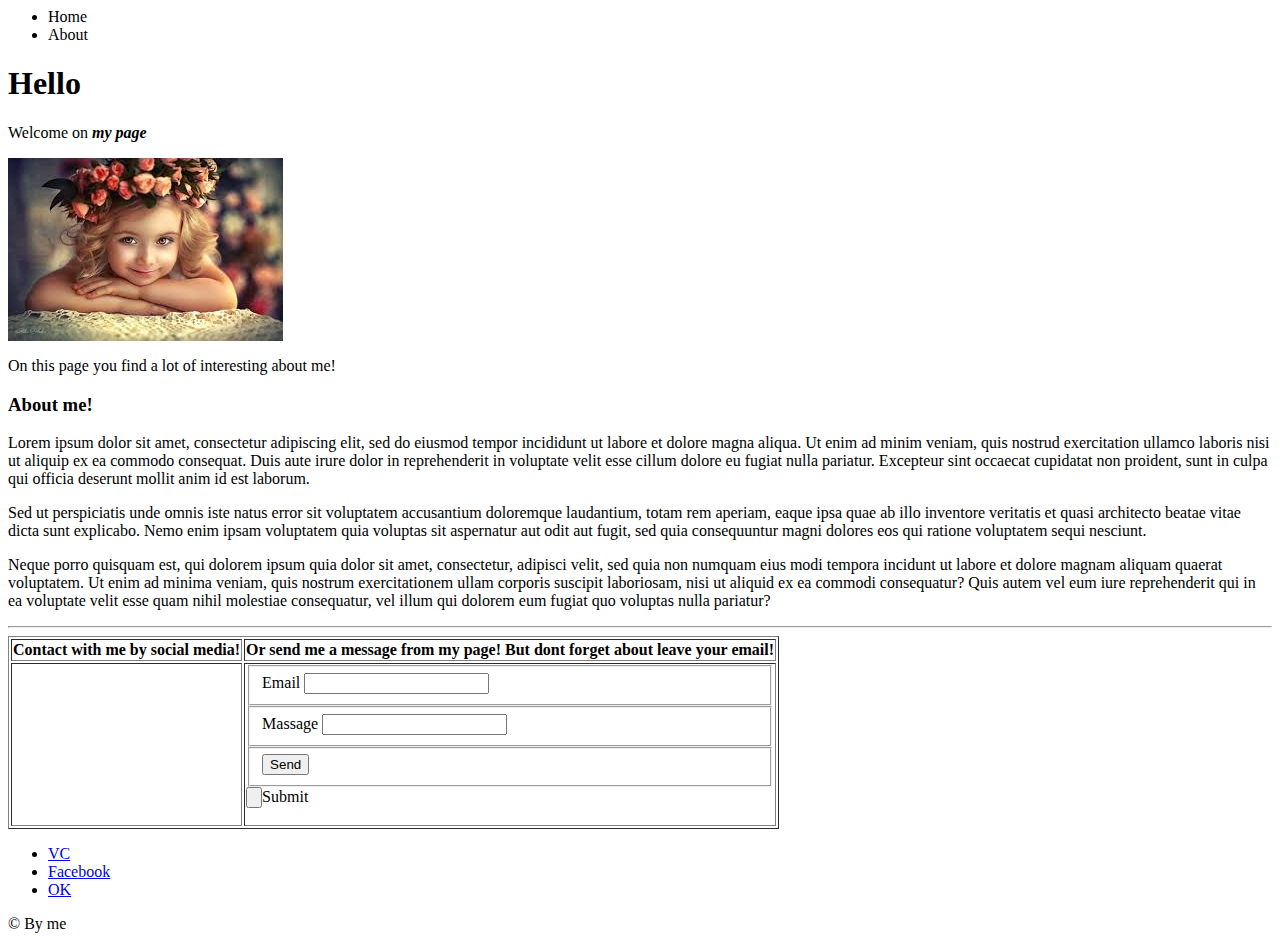
<file: zhukovskaya/03_html_base/index.html>
<!DOCTYPE HTML5>
<html>
	<head>
		<meta charset="UTF-8" content="text/html" http-equiv="Content-Tipe" />		
	</head>
	<body>
	<div id="wrapper">
	<!--HEADER-->
	<header id=header>
		<nav>
			<ul>
				<li <a href="#">Home</li>
				<li <a href="#">About</li>
			</ul>
		</nav>
		<div class="content"><h1>Hello</h1>
		<p>Welcome on <strong><em>my page</em></strong></p>
		<img src="image1.jpg" />
		<p>On this page you find a lot of interesting about me!</p>
		</div>
	</div>
	</header>
	<!--MAIN-->
	<main id="main">
	<section class="content">
		<h3>About me!</h3>
		<p>Lorem ipsum dolor sit amet, consectetur adipiscing elit, sed do eiusmod tempor incididunt ut labore et dolore magna aliqua. Ut enim ad minim veniam, quis nostrud exercitation ullamco laboris nisi ut aliquip ex ea commodo consequat. Duis aute irure dolor in reprehenderit in voluptate velit esse cillum dolore eu fugiat nulla pariatur. Excepteur sint occaecat cupidatat non proident, sunt in culpa qui officia deserunt mollit anim id est laborum.</p>
		<p>Sed ut perspiciatis unde omnis iste natus error sit voluptatem accusantium doloremque laudantium, totam rem aperiam, eaque ipsa quae ab illo inventore veritatis et quasi architecto beatae vitae dicta sunt explicabo. Nemo enim ipsam voluptatem quia voluptas sit aspernatur aut odit aut fugit, sed quia consequuntur magni dolores eos qui ratione voluptatem sequi nesciunt. </p>
		<p>Neque porro quisquam est, qui dolorem ipsum quia dolor sit amet, consectetur, adipisci velit, sed quia non numquam eius modi tempora incidunt ut labore et dolore magnam aliquam quaerat voluptatem. Ut enim ad minima veniam, quis nostrum exercitationem ullam corporis suscipit laboriosam, nisi ut aliquid ex ea commodi consequatur? Quis autem vel eum iure reprehenderit qui in ea voluptate velit esse quam nihil molestiae consequatur, vel illum qui dolorem eum fugiat quo voluptas nulla pariatur? </p>
		<hr/>
		
		<table border="1">
			<th>Contact with me by social media!</th>
			<th>Or send me a message from my page! But dont forget about leave your email!</th>
			<tr>
				<td>
					
				</td>
				<td><form>
					<!--EMAIL-->
					<fieldset>
					<label for="email">Email</label>
					<input type="email" id="email" name="some">
					</fieldset>
					<!--MASSAGE-->
					<fieldset>
					<label for="Massage">Massage</label>
					<input type="textarea" id="Massage" name="other">
					</fieldset>
					<!--Checkbox-->
					<fieldset><button type="submit">Send</button>
					</fieldset>
					<input type="button">Submit</input>
					</fieldset>
					</form>
				</td>
			</tr>
		</table>
		</section>
		<aside>
			<ul>
					<li><a href="http://uk.lipsum.com/">VC</a></li>
					<li><a href="http://uk.lipsum.com/">Facebook</a></li>
					<li><a href="http://uk.lipsum.com/">OK</a></li>
			</ul>
		</aside>	
		<footer>
		<div class="content"> 
		<span>&copy; By me </span>
		</div>
		
		</footer>
		</div>
				
			 
		
			
			
	</body>
</html>
</file>
<file: test/style.css>
*,
*:after,
*:before {
  box-sizing: border-box;
}

body {
  margin: 0;
  padding: 0;
}

.area {
  margin: 0 auto;
  background-color: #80DEEA;
}

.row:before,
.row:after {
  content: '';
  display: table;
}

.row:after {
  clear:left;
}

.col-xs-12, .col-xs-6, .col-sm-6, .col-sm-4, .col-sm-2, .col-lg-3, .col-lg-4, .col-lg-5 {
  float: left;
  position: relative;
}

.col-xs-12 {
  width: 100%;
}

.col-xs-6 {
  width: 50%;
}




@media (min-width: 768px) {
  .area {
    width: 750px;
  }

  .col-sm-6 {
    width: 50%;
  }

  .col-sm-4 {
    width: 33.333333333%;
  }

  .col-sm-2 {
    width: 16.6666667%;
  }
}

@media (min-width: 992px) {
  .area {
    width: 970px;
  }
}

@media (min-width: 1200px) {
  .area {
    width: 1170px;
  }

  .col-lg-3 {
    width: 25%;
  }

  .col-lg-4 {
    width: 33.333333333%;
  }

  .col-lg-5 {
    width: 41.66666667%;
  }
}
</file>
<file: bolotin/1-lucid-theme-markup/css/style.css>
/* font-family: "MyriadProRegular"; */
@font-face {
    font-family: "MyriadProRegular";
    src: url("../fonts/MyriadProRegular/MyriadProRegular.eot");
    src: url("../fonts/MyriadProRegular/MyriadProRegular.eot?#iefix")format("embedded-opentype"),
    url("../fonts/MyriadProRegular/MyriadProRegular.woff") format("woff"),
    url("../fonts/MyriadProRegular/MyriadProRegular.ttf") format("truetype");
    font-style: normal;
    font-weight: normal;
}

/* font-family: "MyriadProSemiBold"; */
@font-face {
    font-family: "MyriadProSemiBold";
    src: url("../fonts/MyriadProSemiBold/MyriadProSemiBold.eot");
    src: url("../fonts/MyriadProSemiBold/MyriadProSemiBold.eot?#iefix")format("embedded-opentype"),
    url("../fonts/MyriadProSemiBold/MyriadProSemiBold.woff") format("woff"),
    url("../fonts/MyriadProSemiBold/MyriadProSemiBold.ttf") format("truetype");
    font-style: normal;
    font-weight: normal;
}



body{background: #fff url("../img/bg1.png") repeat;
font-family: "MyriadProRegular";}

.head_line{height: 34px;
background: #fff url("../img/top_line_bg.jpg") repeat-x;
border-bottom: 10px solid rgba(102,102,102,0.2);
width: 100%;
position: absolute;
overflow: auto;}

.wrapper{width: 1020px;
position: absolute;
top: 0;
right: 0;
bottom: 0;
left: 0;
margin: auto;

}

.wrapper ul {text-align: right;
padding-top: 8px;}

.wrapper ul li{display: inline;
padding-left: 24px;
}
.wrapper ul li a{color:white;
text-shadow: 1px 1px 0px #000;
text-decoration: none;
font-size: 14px;
 font-family: "MyriadProSemiBold";
}
.undermenu{
margin-top: 73px;
height: 65px;
}

.logo{float:left;
margin-top: 10px;}

.subscribe_head {width: 218px; 
float:right;}

.subscribe{padding-left:30px;
background:url("../img/sprite.png") no-repeat left top;
color: #626566;
text-transform: uppercase;
font-size: 13px;
line-height: 22px;
text-shadow: 1px 1px 0px #fff;
}

.subscribe.rss{background-position: 0px -77px;}

.subscribe.contact {background-position: -3px -98px; margin-top:4px;}

.right-sidebar{width: 226px; float:right;}

.follow {display:block; width: 113px; text-align: center; float: left;
color: #626566;
font-size: 10px;
line-height: 14px;
text-shadow: 1px 1px 0px #fff;
margin-bottom: 14px;
}

.follow span{
color: #626566;
font-size: 15px;
line-height: 15px;
text-shadow: 1px 1px 0px #fff;
}

.container{width: 1020px;
margin: auto;
padding-top: 200px;
}

.line{height:2px; 
width: 226px;
background: url("../img/line.png") repeat-x 0 0;
float: left;
margin-bottom: 14px;
}

.sitesearch{
width: 202px;
padding: 8px;
font-size: 11px;
border: 4px solid #f8f8f8;
border-radius:4px;
background-color: white;
margin-top: 13px;
color: #333;

}

.searchbutton
{
margin-top: 7px;
margin-bottom: 40px;
width: 226px;
height: 25px;
border-radius:4px;
background: url("../img/search_bg.png") repeat-x 0 0;
border: none;
color:#fff;
}

.small_gall{float: left;
margin-bottom: 40px;}


.small_gall img{
border-radius:4px;
padding: 3px; 
margin-right: 4px; 
margin-bottom: 4px; 
border: 1px solid #d4d4d4; 
background: #f8f8f8; 
float: left; 

}

.small_gall img:nth-of-type(2n){margin-right: 0px; }

.focus{
float: left;
width: 226px;

}


.focus span{
font-size: 12px;
margin:6px 100px 0 0;
display: inline-block;
color:#cccccc;
background-color: #fff;
padding: 6px 15px 5px 15px;
border-radius:10px;
text-transform: uppercase;
}


.focus .header{color: #626566;
font-family: "MyriadProSemiBold";
font-size: 15px;
line-height: 15px;
text-shadow: 1px 1px 0px #fff;
display: block;
width: 226px;
background: transparent;
margin:0 0 5px 0;
padding:0;
}

.focus span:nth-of-type(2){margin: 0px; 
width: 192px;
color: #497b7b;
}

.content{
float:left;
width: 766px;

}
.news_container{float:left;
width: 766px;
margin-bottom: 66px;
} 

.sidebar_news{width: 137px; float:left;}

.content_news{width: 596px; float:right;
background-color: rgba(153,153,153,.1);
padding: 10px;
}

.sidebar_news .comments, 
.sidebar_news .likes, 
.sidebar_news .posted{
margin-bottom: 5px;
padding-left: 30px;
background:url("../img/sprite.png") no-repeat left top;
color: #626566;
text-transform: uppercase;
font-size: 13px;
line-height: 22px;
text-shadow: 1px 1px 0px #fff;
}

.sidebar_news .comments {background-position: 0px 0px;}
.sidebar_news .likes {background-position: 0px -28px;}
.sidebar_news .posted {background-position: 2px -52px; }

.sidebar_news div span{color: #999999;}

.sidebar_news .line{width: 137px; margin-top: 4px; margin-bottom: 10px;}

.c1, .c2{
margin-bottom: 5px;
color: #626566;
text-transform: uppercase;
font-size: 13px;
line-height: 22px;
text-shadow: 1px 1px 0px #fff;}

.c1{color: #999999;}

.sidebar_news ul li{line-height: 12px; font-size: 12px;}

.sidebar_news ul{margin-top: 1px; }
.article_container{
border: 1px solid #d3d3d3;
background-color: #f8f8f8;
padding: 6px;
border-radius:4px;

}

.text {background-color: #fff;
padding:15px 15px 1px 15px;
color:#333333;
}

.text h2{
font-size: 28px;
text-transform: uppercase;
margin-top: 7px;
margin-bottom: 24px;
}


.text p{line-height: 20px;
font-size:13px;
margin-bottom: 20px; }


.gallery ul li img{
padding: 3px;
border: 1px solid #4d8181;
background: linear-gradient(to top, #4d8181, #75c5c5);
}


.gallery ul li {
padding: 10px 10px 10px 0;
display:inline;}


.gallery ul {
padding-top: 15px;
margin-bottom: 4px;
padding-left: 10px;
}

.pagination
{float: left;
width: 866px;
padding-left: 150px;
}

.pagination ul li{
display:inline-block;
float:left;
width: 30px;
height: 22px;
background-color: #f8f8f8;
border: 1px solid #d3d3d3;
text-align: center;
padding-top: 8px;
margin-right: 8px;
}

.pagination ul li.active{
border: 1px solid #4e8282;
background-color: #ededed;
}



.clearfix:after {
    content: "";
    display: table;
    clear: both;
}

.news_container:nth-last-of-type(1){
margin-bottom: 42px;
}

.subscribe_footer {
    width: 195px;
    float: right;
}

footer .line{width: 1020px;
margin-top: 26px;
}

.copyright{float:left;
margin-bottom: 50px;
}

.copyright span{
display: block;
color: #626566;
font-size: 12px;
line-height: 16px;
text-shadow: 1px 1px 0px #fff;
}

.footer_nav {float:right;}

.footer_nav ul li{display: inline;
padding-left: 20px;
}

.footer_nav ul li a{color: #626566;
text-shadow: 1px 1px 0px #fff;
text-decoration: none;
font-size: 12px;
text-transform: uppercase;
}
</file>
<file: bolotin/2-portfolio-markup/css/style.css>
body{font-family: Arial, Helvetica, sans-serif;
background-color: #f9f6ea;
}

.clearfix:after {
  content: "";
  display: table;
  clear: both;
}


#header{height:130px;
background: #fff url("../img/bg-header.jpg") repeat-x;}

.header-wrapper
{width: 980px;	
margin: auto;
}

.logo{padding-top: 50px;}

.navigation {float:right;}

.navigation ul {text-align: right;
margin-top: 50px;}

.navigation ul li{display: inline;
padding-left: 28px;
}

.navigation ul li a{
text-transform: uppercase;
text-decoration: none;
color: #fff;
font-size: 11px;
font-weight: bold;
}
.navigation a.active {color:#ffc600;
text-decoration: underline;
}

#main{
width: 944px;	
margin: auto;
background-color: #fff;
border: 1px solid #eeeadc;
padding: 18px;
margin-top: -17px;
}

#content{float: left;
width: 634px;}

#sidebar{float: right;
width: 300px;
}

.posts, .clients-say{
border: 1px solid #ececec;
background-color: #f9f6ea;
padding:6px;
}

h1, .sb-h1{font-size: 20px;
font-weight: bold;
 margin-bottom: 26px;
 margin-top: 6px;
 color:#000;
}


.sb-h1{
 margin-bottom: 1px;
}

.white-container{background-color: #fff;
padding:7px;
border: 1px solid #ececeb;
}

.imagebox {float:right;
width: 280px;
margin-left: 10px;

}
.textbox {float: left;
width: 298px;
padding: 8px;
}

.preview{font-size:11px;
line-height: 20px;
color: #8d8d8d;
border-top: 1px solid #eaeaea;
padding: 10px 0 10px 10px;
}



h2{color: #656565;
font-size: 36px;
font-weight: bold;
padding: 5px 0 20px 10px;
}

.imagebox img{ background-color: #fff;
	border: 1px solid #eaeaea;
	padding: 6px;
	border-radius: 2px;

	
}

.imagebox button{font-weight: bold;
color:#656565;
font-size:14px;
background-color: #fdfbf1;
border: 1px solid #dbd6c6;
padding: 8px 16px;
margin-top: 2px;
margin-bottom: 7px;
}

article{
float:left;
border-bottom: 1px solid #eaeaea;
margin-top: 30px;
}

article:nth-of-type(1){margin-top: 0px;}



.pagination
{float: left;
padding: 10px 0 5px 13px;


}

.pagination ul li{
color:#656565;
font-size: 14px;
font-weight: bold;
display:inline-block;
float:left;
width: 30px;
height: 22px;
background-color: #fdfbf1;
border: 1px solid #dbd6c6;
text-align: center;
padding-top: 8px;
margin-right: 8px;
}

.pagination ul li.active{
border: 1px solid #dbd6c6;
background-color: #f0ede0;
}

.white-container blockquote{
font-size: 11px;
line-height: 20px;
color:#8d8d8d;

}

.author{font-size: 11px;
text-transform: uppercase;
color: #656565;
font-weight: bold;
 line-height: 40px;
 margin-left: 84px;
}

.quote {background: #fff url("../img/lapki.jpg") no-repeat 3% 1%;
padding: 5px 0 5px 7px;
border-bottom:1px solid #eaeaea;
}


.quote:nth-of-type(2){border-bottom:none;
    margin: 15px 0 42px 0;
}

.clients-say:nth-of-type(2),
.clients-say:nth-of-type(3) {margin-top: 10px;
 padding-bottom: 4px;
}

.logo-footer{float: left;
margin: 20px;}

.copyright{float:right;
margin: 20px;
}

.copyright span{font-size: 11px;
color: #656565;
display: block;
text-align: right;
margin-bottom: 8px;
}

footer {width: 980px;	
margin: auto;
min-height: 160px;
}
</file>
<file: bolotin/3-portfolio-contact/css/style.css>
body{font-family: Arial, Helvetica, sans-serif;
background-color: #f9f6ea;
}

.clearfix:after {
  content: "";
  display: table;
  clear: both;
}


#header{height:132px;
background: #fff url("../img/bg-header.jpg") repeat-x;}

.header-wrapper
{width: 980px;	
margin: auto;
}

.logo{padding-top: 53px; margin-left: -4px;}

.navigation {float:right;}

.navigation ul {text-align: right;
margin-top: 55px;}

.navigation ul li{display: inline;
padding-left: 20px;
}

.navigation ul li a{
text-transform: uppercase;
text-decoration: none;
color: #fff;
font-size: 11px;
font-weight: bold;
}
.navigation a.active {color:#ffc600;
text-decoration: underline;
}

#main{
width: 941px;	
margin: auto;
background-color: #fff;
border: 1px solid #eeeadc;
padding: 18px 18px 17px 18px;
margin-top: -16px;
}

#content{float: left;
width: 634px;}

#sidebar{float: right;
width: 300px;
}

.posts, .clients-say{
border: 1px solid #ececec;
background-color: #f9f6ea;
padding:6px;
}

h1{font-size: 20px;
font-weight: bold;
 margin-bottom: 26px;
 margin-top: 6px;
 color:#000;
}


 .sb-h1{font-size: 20px;
font-weight: bold;
 margin-bottom: 15px;
 margin-top: 1px;
 color:#000;
 padding:0px 0 0 0;
}

.white-container{background-color: #fff;
padding:7px;
border: 1px solid #ececeb;
}


}
.textbox {float: left;
width: 298px;
padding: 8px;
}

.preview{font-size:11px;
line-height: 20px;
color: #8d8d8d;
padding: 10px 15px 10px 14px;
}



h2{color: #656565;
font-size: 36px;
font-weight: bold;
line-height: 36px;
padding: 37px 0 22px 0px;
}



article{
float:left;
border-bottom: 1px solid #eaeaea;
margin-top: 30px;
}

.upper-black-letters{color:#656565;
text-transform: uppercase;
font-weight: bold;
}








.quote {
padding: 5px 0 13px 7px;
border-bottom:1px solid #eaeaea;
color:#8d8d8d;
font-size: 11px;
line-height: 20px;

}


.quote:nth-of-type(2){
    margin: 4px 0 4px 0;
    font-weight: bold;
    color:#656565;
}

.quote:nth-of-type(3){
 border-bottom: none;
}


.tw-img{display: inline;
    margin: 2px 6px -7px 11px;
}
.tw-text{font-weight: bold;
font-size: 14px;
color: #40969f;
text-transform: uppercase;
}


.clients-say:nth-of-type(2),
.clients-say:nth-of-type(3) {margin-top: 10px;
 padding-bottom: 4px;
}

.logo-footer{float: left;
margin: 20px;}

.copyright{float:right;
margin: 20px;
}

.copyright span{font-size: 11px;
color: #656565;
display: block;
text-align: right;
margin-bottom: 8px;
}

footer {width: 980px;	
margin: auto;
min-height: 160px;
}

.forma{
padding: 15px 25px 0 18px;
}


#user-name, #user-email{border: 1px solid #dddddd;
width: 390px;
height: 26px;
float: right;
margin-top: 5px;
}

#message-textarea{border: 1px solid #dddddd;
width: 390px;
height: 285px;
float: right;
margin-top: 5px;
}

form {margin-top: 10px;}
form label{font-weight: bold;}
.form-item {margin-top: 20px;}

.form-item input.sbmt{background-color: #fdfbf1;
border: 1px solid #dbd6c6;
height: 35px;
width: 140px;
font-weight: bold;
color:#656565;
float:right;
margin-right: 255px;
}
</file>
<file: bolotin/4-magblog/css/fonts.css>
@font-face {
  font-family: 'HelveticaLTStd-Light';
  src: url('../fonts/HelveticaLTStd-Light/HelveticaLTStd-Light.eot');
  src: url('../fonts/HelveticaLTStd-Light/HelveticaLTStd-Light.woff2') format('woff2'),
       url('../fonts/HelveticaLTStd-Light/HelveticaLTStd-Light.woff') format('woff'),
       url('../fonts/HelveticaLTStd-Light/HelveticaLTStd-Light.ttf') format('truetype'),
       url('../fonts/HelveticaLTStd-Light/HelveticaLTStd-Light.svg#HelveticaLTStd-Light') format('svg'),
       url('../fonts/HelveticaLTStd-Light/HelveticaLTStd-Light.eot?#iefix') format('embedded-opentype');
  font-weight: normal;
  font-style: normal;
}

@font-face {
  font-family: 'HelveticaLTStd-Bold';
  src: url('../fonts/HelveticaLTStd-Bold/HelveticaLTStd-Bold.eot');
  src: url('../fonts/HelveticaLTStd-Bold/HelveticaLTStd-Bold.woff2') format('woff2'),
       url('../fonts/HelveticaLTStd-Bold/HelveticaLTStd-Bold.woff') format('woff'),
       url('../fonts/HelveticaLTStd-Bold/HelveticaLTStd-Bold.ttf') format('truetype'),
       url('../fonts/HelveticaLTStd-Bold/HelveticaLTStd-Bold.svg#HelveticaLTStd-Bold') format('svg'),
       url('../fonts/HelveticaLTStd-Bold/HelveticaLTStd-Bold.eot?#iefix') format('embedded-opentype');
  font-weight: normal;
  font-style: normal;
}


@font-face {
  font-family: 'HelveticaLTCondensed-Bold';
  src: url('../fonts/HelveticaLTCondensed-Bold/HelveticaLTCondensed-Bold.eot');
  src: url('../fonts/HelveticaLTCondensed-Bold/HelveticaLTCondensed-Bold.woff2') format('woff2'),
  	   url('../fonts/HelveticaLTCondensed-Bold/HelveticaLTCondensed-Bold.woff') format('woff'),
       url('../fonts/HelveticaLTCondensed-Bold/HelveticaLTCondensed-Bold.ttf') format('truetype'),   
       url('../fonts/HelveticaLTCondensed-Bold/HelveticaLTCondensed-Bold.svg#HelveticaLTCondensed-Bold') format('svg'),
       url('../fonts/HelveticaLTCondensed-Bold/HelveticaLTCondensed-Bold.eot?#iefix') format('embedded-opentype');   
  font-weight: normal;
  font-style: normal;
}



@font-face {
  font-family: 'HelveticaLTStd-Roman';
  src: url('../fonts/HelveticaLTStd-Roman/HelveticaLTStd-Roman.eot');
  src: url('../fonts/HelveticaLTStd-Roman/HelveticaLTStd-Roman.woff2') format('woff2'),
       url('../fonts/HelveticaLTStd-Roman/HelveticaLTStd-Roman.woff') format('woff'),
       url('../fonts/HelveticaLTStd-Roman/HelveticaLTStd-Roman.ttf') format('truetype'),
       url('../fonts/HelveticaLTStd-Roman/HelveticaLTStd-Roman.svg#HelveticaLTStd-Roman') format('svg'),
       url('../fonts/HelveticaLTStd-Roman/HelveticaLTStd-Roman.eot?#iefix') format('embedded-opentype');
  font-weight: normal;
  font-style: normal;
}
</file>
<file: bolotin/4-magblog/css/style.css>
body {font-family: Arial, Helvetica, sans-serif;
	background-color: #ebebeb;
}

.clearfix:after {content: "";
	display: table;
	clear: both;
	}


.wrapper {position: relative;
	width:1068px;
	margin:0 auto;
	box-sizing: border-box;
	background: url(../img/border.png) repeat-y top right;
	background-color: white;
}

.header-wrapper{width: 980px;	
	margin: auto;
}

.linez{display:inline-block;
	position: absolute;
	top:0;
	left:-401px;
}

.bok{display:inline-block;
	position: absolute;
	top:0;
	right:0;
}

.main{width: 1055px;
	float: left;
	box-sizing: border-box;
	padding: 29px 31px 29px 31px;
}

.search-box, .logo{float: left;
}

.social{float:right;
	margin: 27px 3px 0px 0px;
}

.sbmt{background-color: #00aedb; 
	height: 36px;
	width: 120px;
	border: 0;
	color: #fff;
	font-size: 19px;
	font-weight: bold;
	line-height: 32px;
	margin-left: -8px;
}

.rss,.fb,.tv{display: inline-block; 
	height: 36px;
	width: 38px;
}

.rss{
	background: url(../img/sprite.png) no-repeat 0 0;
}

.fb{
	background: url(../img/sprite.png) no-repeat -44px 0px;
}

.tv{
	background: url(../img/sprite.png) no-repeat -88px 0px;
}

.search-box{
	margin: 32px 0px 0px 101px;
}

.search{
	height: 30px;
	width: 320px;
  line-height: 30px;
  font-size: 19px;
}

#nav {
	height: 36px;
	background-color: #898989;
	float:left;
	width:992px; 
	box-sizing: border-box;
  margin-top: 18px;
}

header ul li a{
	text-transform:uppercase;
	font-family:"HelveticaLTCondensed-Bold";
	font-size: 19px;
	color: #fff;
	text-decoration: none;
	display:inline-block;
	float:left;
	padding: 10px 20px 5px 20px;
	height: 36px;
	box-sizing: border-box;
}

header ul li{
	height: 36px; 
	display:inline-block;  
	margin-left: -5px;
}

header ul li:nth-child(1){
	margin-left: 0px; 
	background-color:#00aedb;
}

header ul li:nth-child(2){background-color:#8cc63f;}
header ul li:nth-child(3){background-color:#5261ac;}
header ul li:nth-child(4){background-color:#00aedb;}
header ul li:nth-child(5){background-color:#f78f1d;}
header ul li:nth-child(6){background-color:#ff0000;}

.slider{
	margin-top: 12px;
	position: relative;
}

.slider:before{
	border: 15px solid transparent;	
	border-right: 15px solid #00aedb;
	content: ''; 
  position: absolute;
	left: -38px;
  top: 219px
}

.slider:after{

	border: 15px solid transparent;	
	border-left: 15px solid #ec098d;
	content: ''; 
  position: absolute;
	right: -37px;
  top: 219px
}

.slider h1{
	font-size: 19px;
	font-family: "HelveticaLTStd-Bold";
	color: #00aedb;
	margin-bottom: 9px;
}

.block, .cinema-block, .travel-block, .tele-block{
	float: left;
	width: 326px;
	box-sizing: border-box;
}

.block + .block {
	margin-left: 7px;
}

.cinema-block{
	background-color: #00aedb;
	color: #fff;
	font-size: 19px;
	font-family: "HelveticaLTStd-Bold";
	position: relative;
	padding:10px 0 5px 30px;
}

.cinema-block:before{
	border: 8px solid transparent;	
	border-left: 8px solid white;
	content: ''; 
  position: absolute;
  left: 10px;
  top: 8px;
}

.travel-block{
	background-color: #f78f1d;
	color: #fff;
	font-size: 19px;
	font-family: "HelveticaLTStd-Bold";
	position: relative;
	padding:10px 0 5px 30px;
}

.travel-block:before{
	border: 8px solid transparent;	
	border-left: 8px solid white;
	content: ''; 
  position: absolute;
  left: 10px;
  top: 8px;
}

.tele-block{
	background-color: #ec098d;
	color: #fff;
	font-size: 19px;
	font-family: "HelveticaLTStd-Bold";
	position: relative;
	padding:10px 0 5px 30px;
}

.tele-block:before{
	border: 8px solid transparent;	
	border-left: 8px solid white;
	content: ''; 
  position: absolute;
  left: 10px;
  top: 8px;
}

.block .blocktext{
	color:#6a6666;
	font-family: "HelveticaLTStd-Bold";
	font-size: 15px;
	padding-top: 20px;
	float: left;
	}

#content{
	margin-top: 28px;
	float: left;
	width: 650px;
	box-sizing: border-box;
}

article{
	position: relative;
	margin-bottom: 37px;
}

article .orange-block{
	background-color: #f78f1d;
	position: absolute;
	display: block;
	width: 70px;
	height: 46px;
	color:#ebebeb;
	font-family: "HelveticaLTStd-Bold";
	font-size: 35px;
	text-align: center;
	top:4px;
	left:-78px;
	line-height: 54px;
}

article .blue-block{
	background-color: #00aedb;
	position: absolute;
	display: block;
	width: 62px;
	height: 26px;
	color:#fff;
	font-family: "HelveticaLTStd-Bold";
	font-size: 19px;
	text-align: center;
	top:50px;
	left:-70px;
	line-height: 32px;
}

article .blue-block{
	position: absolute;
}

article h2{
	font:32px/47px "HelveticaLTStd-Bold";
	padding-bottom: 6px;
}

article p{
	font:14px/20px "HelveticaLTStd-Light";
	color: #494949;
}

.gall-post{
	background-color: #fafafa;
	border: 1px solid #bfbfbf;
	padding: 11px;
	margin-top: 10px;
	margin-bottom: 14px;
}

.gall-post img{
	float: left;
	background-color: #fafafa;
	border: 1px solid #bfbfbf;
	padding: 3px;
	margin:10px 10px 2px 0px;
}

.gall-post img:nth-child(1){
	margin: 0;
	border: 0;
	padding: 0;
}

.gall-post img:nth-child(5){
	margin:10px 0px 2px 0px;
}

.category-name, .comments-count, .read-more{
	color:#6a6666;
	font:15px/20px "HelveticaLTStd-Light";
}

.category-name{
	float:left;
	margin-left: 10px;
	margin-right: 25px;
}


.comments-count{
	float:left;
	background: url(../img/bubble.jpg) no-repeat top left;
	padding-left: 30px;
}

.read-more{
	float:right;
	margin-right: 10px;
}

aside {
	float: right;
	width: 326px;
	box-sizing: border-box;
}

aside h2{
	margin-top: 23px;
	float:left;
	font-size: 19px;
	font-family: "HelveticaLTStd-Bold";
	height: 26px;
	width: 250px;
	background: url(../img/tabs-h.png) no-repeat;
	padding: 11px 0px 0px 21px;
	color:#fff;
}

.small-article{
	border-bottom: 1px solid #dedddd;
	margin-top: 20px;
}

.small-article img{
	float:left;
	padding:3px;
	border: 1px solid #c3c3c3;
	background-color: #fff;
	margin: 0 10px 13px 0;
}

.small-article h3{
	font-size: 15px;
	font-family: "HelveticaLTStd-Bold";
	line-height: 20px;
}

.small-article p{
	color:#494949;
	font:13px/17px "HelveticaLTStd-Light";
	padding-top: 8px;
}

.small-article:nth-last-of-type(1){
	border: none;
}

#tab_c1 .small-article h3{
	color:#ec098d;
}

#tab_c2 .small-article h3{
	color:#f78f1d;
}

#tab_c3 .small-article h3{
	color:#00aedb;
}

.bottom-line {
	float:left;
}

footer{
	text-align:center; 
	color:#6a6666; 
	padding:30px 0;
	font-family: "HelveticaLTStd-Light";
}

.also-like{margin: 20px 0;}

.also-like h3, .archives h3, .tag-cloud h3{
	margin-top: -10px;
	float: right;
	width: 326px;
	box-sizing: border-box;
	background-color: #5261ac;
	color:#FFF;
	font-family: "HelveticaLTStd-Bold";
	font-size: 17px;
	height: 36px;
	padding-left: 15px;
  line-height: 41px;
  margin-bottom: 16px;
  text-transform: uppercase;

}

.small-also-like img{
	float:left;
	padding:3px;
	border: 1px solid #c3c3c3;
	background-color: #fff;
	margin: 0 10px 13px 0;
}


.small-also-like a{
	color:#00aedb;
	font:13px/17px "HelveticaLTStd-Bold";
	padding-top: 1px;
	text-decoration: none;
    line-height: 42px;
}

.small-also-like p{
	color:#494949;
	font:13px/17px "HelveticaLTStd-Light";
	padding-top: 8px;
}


.arh-item{
	float:right;
	width: 304px;
	box-sizing: border-box;
	padding-bottom: 7px;
	border-bottom: 1px solid #dedddd;
position: relative;
}

.archives h3{
	margin-top: -5px;
	margin-bottom: 11px;

}

.arh-item p{
	color:#494949;
	font:13px/17px "HelveticaLTStd-Light";
	padding-top: 8px;
}

.arh-item p:before{
	border: 6px solid transparent;	
	border-left: 6px solid #5867af;
	content: ''; 
    left: -16px;
    top: 12px;
 position: absolute;
}

.tag-cloud h3{
    margin-top: 19px;
    margin-bottom: 11px;
}


.tag-cloud img{margin-left: 10px;}
</file>
<file: bolotin/4-magblog/css/tabs.css>
.tabs {
  position: relative;
  margin: 0 auto;
  width: 326px;
}
.tabs label {
  color: #fff;
  cursor: pointer;
  display: block;
  float: left;
  padding: 0px 16px;
  height: 36px;
  line-height: 36px;
  position: relative;
  top: 2px;
  text-align: center;
  font-family:"HelveticaLTCondensed-Bold";
  background-color: #ec098d;
  font-size: 19px;
}

.tabs input {
  position: absolute;
  left: -9999px;
}

#tab_1:checked  ~ #tab_l1,
#tab_2:checked  ~ #tab_l2,
#tab_3:checked  ~ #tab_l3 {
  z-index: 3;
}

#tab_1:checked  ~ #tab_l1, #tab_l1{
  background: #ec098d;
}

#tab_2:checked  ~ #tab_l2, #tab_l2{
  background: #f78f1d;
}

#tab_3:checked  ~ #tab_l3, #tab_l3{
  background: #00aedb;
}

#tab_1:checked  ~ #tab_l1:after{
 content: ''; 
 position: absolute;
 left: 43px;
 top: 35px;
 border-left: 8px solid transparent;
 border-right: 8px solid transparent;
 border-top: 10px solid #ec098d;
}


#tab_2:checked  ~ #tab_l2:after{
 content: ''; 
 position: absolute;
 left: 40px;
 top: 35px;
 border-left: 8px solid transparent;
 border-right: 8px solid transparent;
 border-top: 10px solid #f78f1d;
}


#tab_3:checked  ~ #tab_l3:after{
 content: ''; 
 position: absolute;
 left: 56px;
 top: 35px;
 border-left: 8px solid transparent;
 border-right: 8px solid transparent;
 border-top: 10px solid #00aedb;
}

.tabs_cont {
  background: #fff;
  position: relative;
  z-index: 2;
  height: 230px;
}


.tabs_cont > div {
  position: absolute;
  left: -9999px;
  top: 0;
  opacity: 0;
  -moz-transition: opacity .5s ease-in-out;
  -webkit-transition: opacity .5s ease-in-out;
  transition: opacity .5s ease-in-out;
}

#tab_1:checked ~ .tabs_cont #tab_c1,
#tab_2:checked ~ .tabs_cont #tab_c2,
#tab_3:checked ~ .tabs_cont #tab_c3 {
  position: static;
  left: 0;
  opacity: 1;
}
</file>
<file: bolotin/5-ikarus/css/style.css>
*,
*:before,
*:after {
    box-sizing: border-box;
}


.clearfix:before,
.clearfix:after {
    content: " ";
    display: table;
}

.clearfix:after {
    clear: both;
}

.area {
    margin-left: auto;
    margin-right: auto;
}

.row:before,
.row:after {
    content: " ";
    display: table;
}
.row:after {
    clear: both;
}


.col-xs-1, .col-xs-2, .col-xs-3, .col-xs-4, .col-xs-5, .col-xs-6, .col-xs-7, .col-xs-8, .col-xs-9, .col-xs-10, .col-xs-11, .col-xs-12, .col-sm-1, .col-sm-2, .col-sm-3, .col-sm-4, .col-sm-5, .col-sm-6, .col-sm-7, .col-sm-8, .col-sm-9, .col-sm-10, .col-sm-11, .col-sm-12, .col-md-1, .col-md-2, .col-md-3, .col-md-4, .col-md-5, .col-md-6, .col-md-7, .col-md-8, .col-md-9, .col-md-10, .col-md-11, .col-md-12, .col-lg-1, .col-lg-2, .col-lg-3, .col-lg-4, .col-lg-5, .col-lg-6, .col-lg-7, .col-lg-8, .col-lg-9, .col-lg-10, .col-lg-11, .col-lg-12 {
  position: relative;
  float: left;
}


body{
    background: url(../img/bg-slider.png) repeat-x top left;
    font-family: 'Droid Sans', sans-serif;
    color:#555;
}


.logo{margin-top: 32px;}

.navigation {float:right; }

.navigation ul {text-align: right;}

.navigation ul li{
float:left;
position: relative;
}



.navigation ul li:after{
background-image: url(../img/menu-border.png);
content: ''; 
height: 88px;
width: 2px;
position: absolute;
left: 0px;
top: 0px
}

.navigation ul li:nth-of-type(6):before{
background-image: url(../img/menu-border.png);
content: ''; 
height: 88px;
width: 2px;
position: absolute;
right: 0px;
top: 0px
}


.navigation ul li a{
text-transform: uppercase;
text-decoration: none;
color: #fff;
font-size: 12px;
font-weight: 700;
font-family: 'Droid Sans', sans-serif;
padding: 0 20px;
display: block;
height: 88px;
line-height: 113px;
}

.navigation a.active {
color:#86acc4;
text-decoration: none;
background-color: #35373a;
}

.slider{
width:100%;
margin-top: 54px;
}

.some-text {
    text-align: center;
    position: relative;
}

.tabs{
  position: relative;
}

.some-text h1, .some-text h3{
font-weight: 700;
font-size: 30px;
padding: 40px 0 15px 0;
}

.main-text{
font-weight: 400;
font-size: 18px;
line-height: 28px;
margin-bottom: 40px;
}

.image-fit{
    max-width: 100%;
    float:left;
}


.tab-text{
    text-align: left;
    padding-left:20px;

}



.tab-text ul li{
  background: url(../img/check.png) no-repeat center left;
  padding-left: 25px;
}

#tab_c1 img{
    -webkit-filter: saturate(100%); 
    filter: saturate(100%);
}

#tab_c2 img{
    -webkit-filter: grayscale(50%); 
    filter: grayscale(50%);


}

#tab_c3 img{
    -webkit-filter: sepia(100%); /* Chrome, Safari, Opera */
    filter: sepia(100%);
}

.line-1{
  margin-top:50px;
  background: url(../img/line-1.png) repeat-x top left;
  height:3px;
}

.gallery .row >div {padding:10px;}

.circle {
  margin-top: 5px;
  float:left;
  padding-top: 13px;
  line-height: 13px;
  width: 55px;
  height: 55px;
  background: #ececec;
  -moz-border-radius: 50px;
  -webkit-border-radius: 50px;
  border-radius: 50px;
  font-size: 22px;
  color:#555;
  background-color: #ececec;
}

.circle span {
  font-size: 14px;
}

.small-news {float: left;
margin-bottom: 30px;}

.thumb {float: right;text-align:left;}

.thumb h4{
font-weight: 700;
font-size: 16px;
line-height: 30px;
}

.thumb p{
font-size: 13px;
line-height: 22px;
}

.thumb span{
  color:#6b99b6;
  font-size: 12px;
line-height: 20px;
}


.visota{height: 100px;
vertical-align: middle;
}



#footer{background-color: #3a3d40;
padding: 40px 0;
margin-top:40px; 
border-top:7px solid #2f3235;}

.f-polosa{background-color: #2f3235;}

.f-head{font-weight: 700;
font-size: 14px;
line-height: 30px;
color:#e3e3e3;
text-transform: uppercase;
}

.shot_popular{margin-top: 20px;

}

.shot_popular p{
  color:#bfbfbf;
  font-size: 13px;
  line-height: 22px;
   float: left;
}

.shot_popular span{
  color:#899096;
  font-size: 11px;
  line-height: 25px;
  float: left;
  width: 250px;
}

.line-img{float: left;
margin: 15px 0;
}

.shot_popular:nth-of-type(3){
margin-bottom: 40px;

}

#footer ul li
{
  color:#bfbfbf;
  font-size: 13px;
  line-height: 22px;
      margin-top: 20px;
}

#footer ul li span {
  color:#86acc4;
}
</file>
<file: bolotin/5-ikarus/css/tabs.css>
.tabs {
display: inline-block;
position: relative;


}
.tabs label {
  margin-left: -1px;
  color: #555;
  cursor: pointer;
  display: inline-block;
  padding: 0px 23px;
  height: 34px;
  line-height: 34px;
  position: relative;
  font-weight: 400;
  text-align: center;
  border-top:1px solid #d7d7d7;
  border-left:1px solid #d7d7d7;
  border-right:1px solid #d7d7d7;
  border-bottom:1px solid #c5c5c5;
  background-color: #f8f8f8;
  font-size: 13px;
}

.tabs input {
  position: absolute;
  left: -9999px;
}

#tab_1:checked  ~ #tab_l1,
#tab_2:checked  ~ #tab_l2,
#tab_3:checked  ~ #tab_l3 {
  z-index: 3;
   background: #fff;
   color:#6b99b6;
     border-top:1px solid #c5c5c5;
  border-left:1px solid #c5c5c5;
  border-right:1px solid #c5c5c5;
  border-bottom:1px solid #fff;

}



.tabs_cont {
  background: #fff;
  position: relative;
  z-index: 2;
  padding-top: 22px;

}


.tabs_cont > div {
  position: absolute;
  left: -9999px;
  top: 0;
  opacity: 0;
  -moz-transition: opacity .5s ease-in-out;
  -webkit-transition: opacity .5s ease-in-out;
  transition: opacity .5s ease-in-out;
}

#tab_1:checked ~ .tabs_cont #tab_c1,
#tab_2:checked ~ .tabs_cont #tab_c2,
#tab_3:checked ~ .tabs_cont #tab_c3 {
  position: static;
  left: 0;
  opacity: 1;
}
</file>
<file: bolotin/5-ikarus/css/w767.css>
@media   (min-width: 767px){

.area { width: 750px; /* background-color: yellow; */   transition: all .3s;}
.col-sm-1  { width: 8.33333333%; }
.col-sm-2  { width: 16.66666667%; }
.col-sm-3  { width: 25%; }
.col-sm-4  { width: 33.33333333%; }
.col-sm-5  { width: 41.66666667%; }
.col-sm-6  { width: 50%; }
.col-sm-7  { width: 58.33333333%; }
.col-sm-8  { width: 66.66666667%; }
.col-sm-9  { width: 75%; }
.col-sm-10 { width: 83.33333333%; }
.col-sm-11 { width: 91.66666667%; }
.col-sm-12 { width: 100%; }


.tabs:before {
	content: ''; 
	height: 1px;
	width: 750px;
	background-color: #c5c5c5;
	position: absolute;
	left: 0px;
	top: 33px;
}


.some-text h1, .some-text h3{
	font-size: 28px;
}

.main-text{
	font-size: 14px;
	line-height: 22px;
	margin-bottom: 30px;
}




.tab-text h2{
    font-size: 15px;
    margin-bottom: 12px;
    font-weight: 700;
}

.tab-text p{
    font-size: 12px;
    line-height: 18px;
    margin-bottom: 15px;
}

.tab-text ul li{
    font-size: 12px;
    line-height: 18px;
    list-style-type: none;
  
}

.thumb{
    width: 675px;
}

}
</file>
<file: bolotin/5-ikarus/css/w1023.css>
@media (min-width: 1023px) {
.area { width: 960px; /* background-color: yellow; */   transition: all .3s;}
.col-md-1  { width: 8.33333333%; }
.col-md-2  { width: 16.66666667%; }
.col-md-3  { width: 25%; }
.col-md-4  { width: 33.33333333%; }
.col-md-5  { width: 41.66666667%; }
.col-md-6  { width: 50%; }
.col-md-7  { width: 58.33333333%; }
.col-md-8  { width: 66.66666667%; }
.col-md-9  { width: 75%; }
.col-md-10 { width: 83.33333333%; }
.col-md-11 { width: 91.66666667%; }
.col-md-12 { width: 100%; }


.tabs:before {
    content: ''; 
    height: 1px;
    width: 960px;
    background-color: #c5c5c5;
    position: absolute;
    left: 0px;
    top: 33px;
}


.some-text h1, .some-text h3{
    font-weight: 700;
    font-size: 30px;
    padding: 40px 0 15px 0;
}

.main-text{
    font-weight: 400;
    font-size: 18px;
    line-height: 28px;
    margin-bottom: 40px;
}



.tab-text h2{
    font-size: 17px;
    margin-bottom: 15px;
    font-weight: 700;
}

.tab-text p{
    font-size: 13px;
    line-height: 22px;
    margin-bottom: 20px;
}

.tab-text ul li{
    font-size: 13px;
    line-height: 22px;
    list-style-type: none;
  
}

.thumb{
    width: 380px;
    margin-right: 23px;
}







}
</file>
<file: Responsive_example/css/styles.css>
/* Reset styles */
/* http://meyerweb.com/eric/tools/css/reset/ 
   v2.0 | 20110126
   License: none (public domain)
*/
html, body, div, span, applet, object, iframe,
h1, h2, h3, h4, h5, h6, p, blockquote, pre,
a, abbr, acronym, address, big, cite, code,
del, dfn, em, img, ins, kbd, q, s, samp,
small, strike, strong, sub, sup, tt, var,
b, u, i, center,
dl, dt, dd, ol, ul, li,
fieldset, form, label, legend,
table, caption, tbody, tfoot, thead, tr, th, td,
article, aside, canvas, details, embed,
figure, figcaption, footer, header, hgroup,
menu, nav, output, ruby, section, summary,
time, mark, audio, video {
  margin: 0;
  padding: 0;
  border: 0;
  font-size: 100%;
  font: inherit;
  vertical-align: baseline; }

/* HTML5 display-role reset for older browsers */
article, aside, details, figcaption, figure,
footer, header, hgroup, menu, nav, section {
  display: block; }

body {
  line-height: 1; }

ol, ul {
  list-style: none; }

blockquote, q {
  quotes: none; }

blockquote:before, blockquote:after,
q:before, q:after {
  content: '';
  content: none; }

table {
  border-collapse: collapse;
  border-spacing: 0; }

.clearfix:after, .container:after {
  content: '';
  display: block;
  clear: both; }

*:before,
*:after {
  content: '';
  display: table; }

*,
*:before,
*:after {
  box-sizing: border-box; }

/* Styles for our responsive site */
/* Container */
.container {
  max-width: 1000px;
  padding: 0 15px;
  margin: 0 auto; }

/* Layouts */
/* Header */
.header {
  height: 100px;
  background-color: #efe;
  margin: 0 0 20px; }
  @media screen and (max-width: 1000px) {
    .header {
      height: 50px; } }

/* Main content */
.main {
  overflow: hidden;
  height: 500px;
  background-color: #eee;
  margin-bottom: 20px;
  padding: 15px;
  direction: rtl;
  text-align: center;
  vertical-align: middle; }

/* Sidebar */
.sidebar {
  float: right;
  width: 250px;
  margin-left: 50px;
  background-color: #eee;
  height: 500px;
  margin-bottom: 20px;
  padding: 15px; }
  .main + .sidebar {
    display: none; }
  @media screen and (max-width: 1000px) {
    .sidebar {
      display: none; }
      .main + .sidebar {
        display: block;
        float: none;
        width: auto;
        margin-left: 0;
        height: 50px; } }

/* Footer */
.footer {
  background-color: #eef;
  height: 100px; }

/* Blocks */
/* Flex elements example (align center) */
.el-holder {
  display: flex;
  align-items: center;
  align-content: center;
  flex-direction: row;
  justify-content: center;
  width: 100%;
  height: 100%; }
  .el-holder .element {
    padding: 20px;
    font-size: 26px;
    line-height: 30px;
    background-color: #fee;
    margin: 0 10px; }

/*# sourceMappingURL=styles.css.map */
</file>
